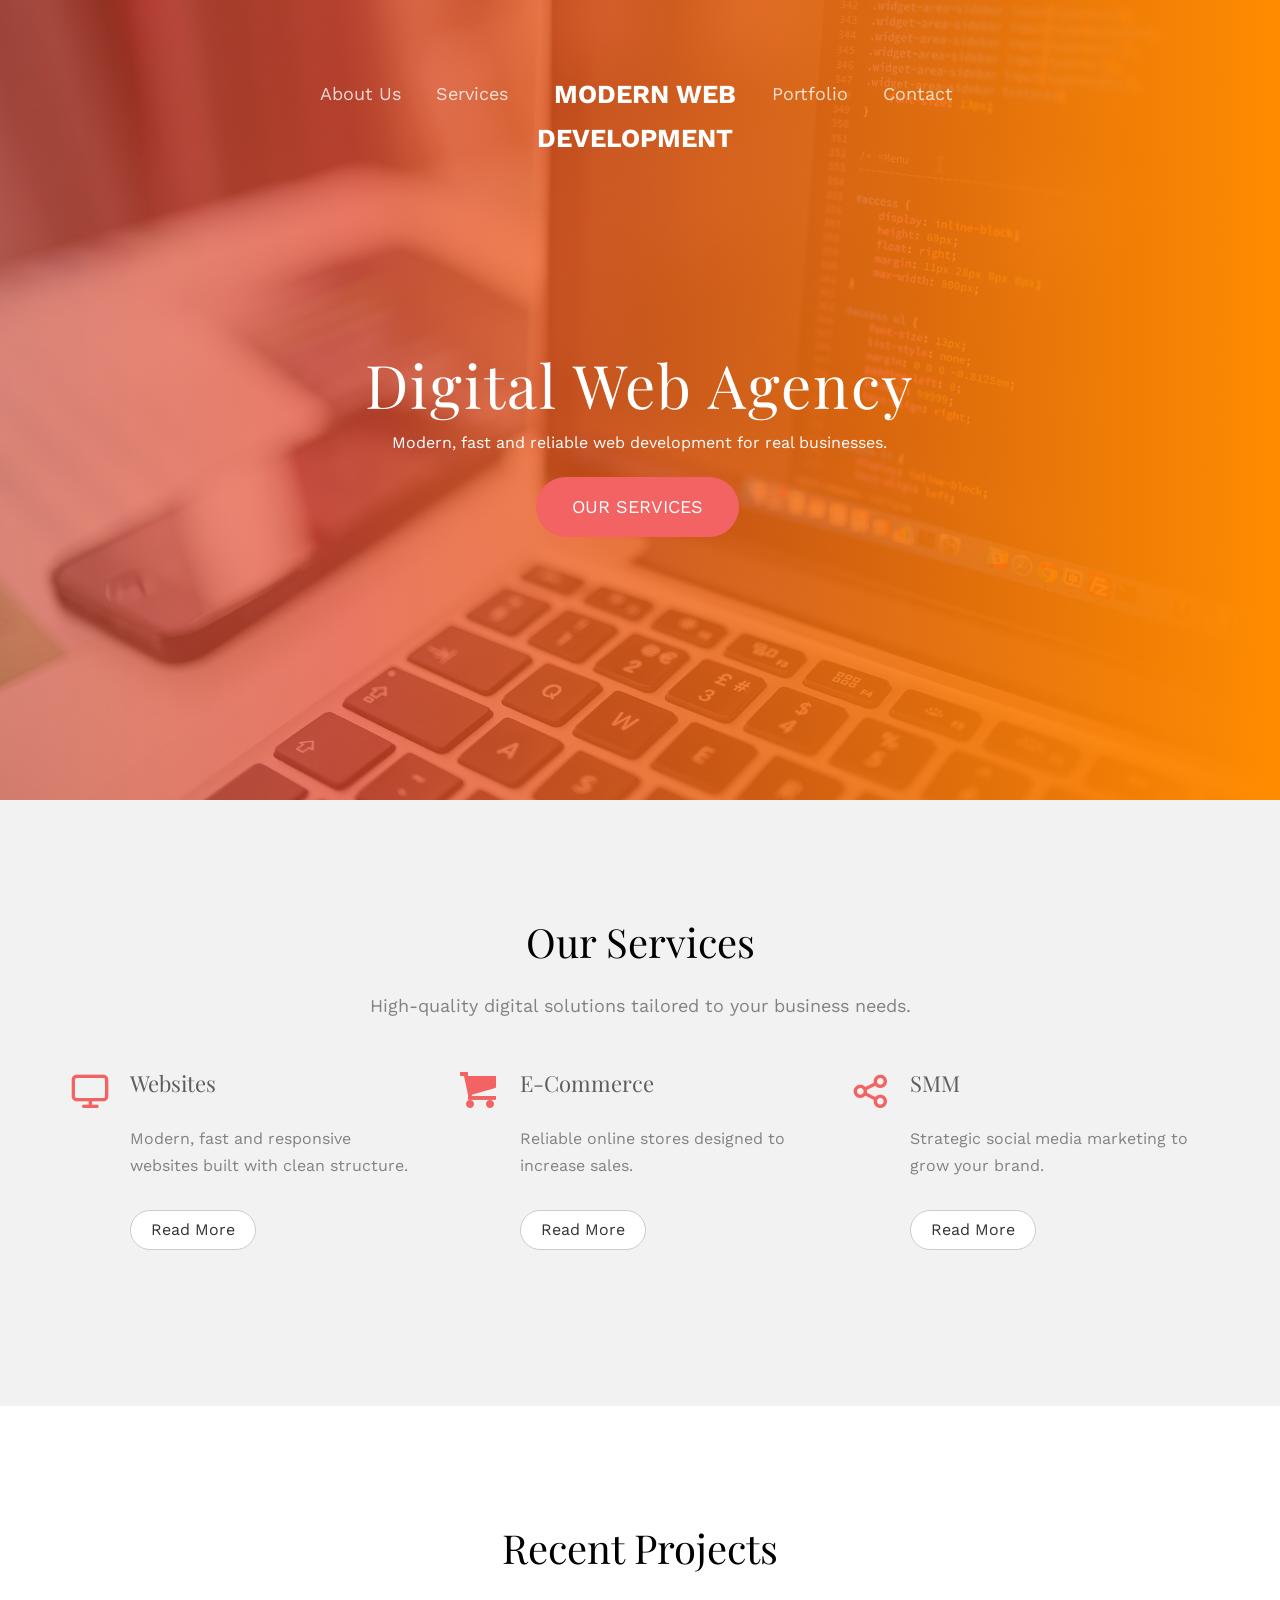
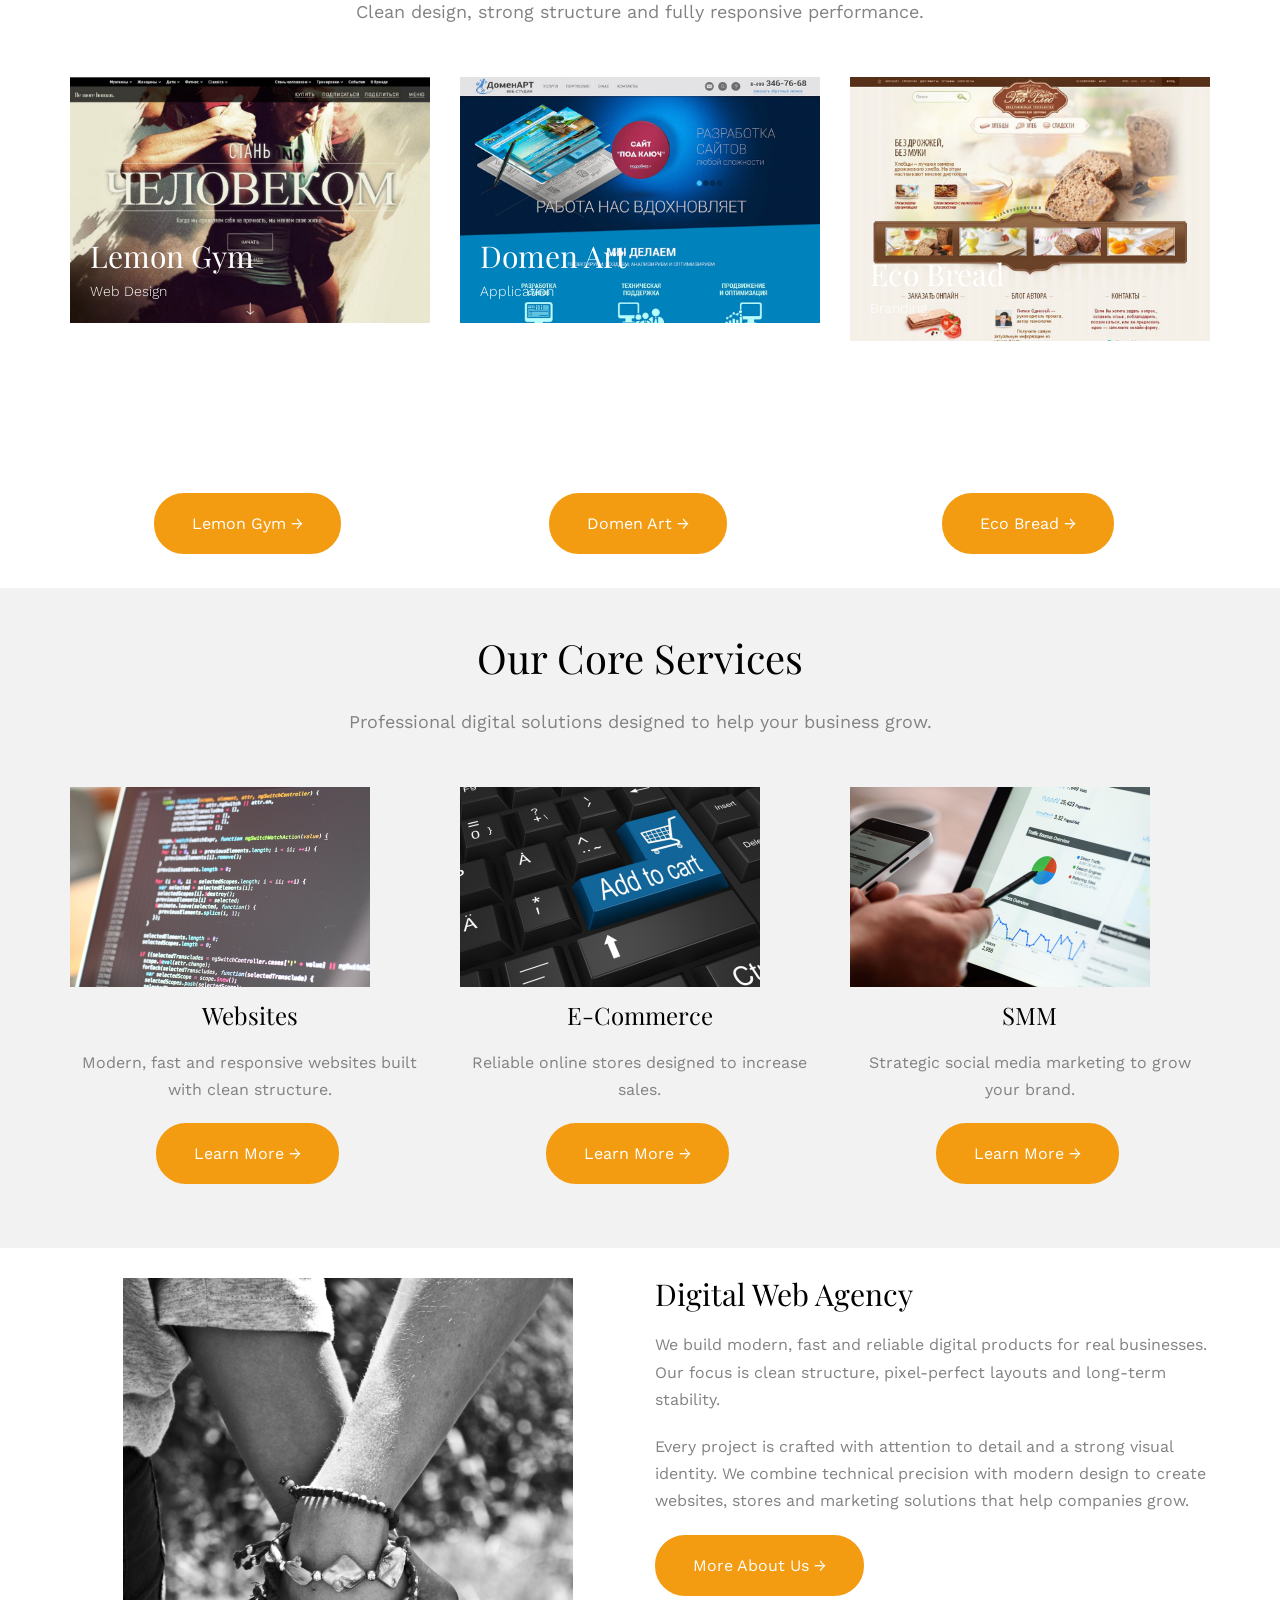
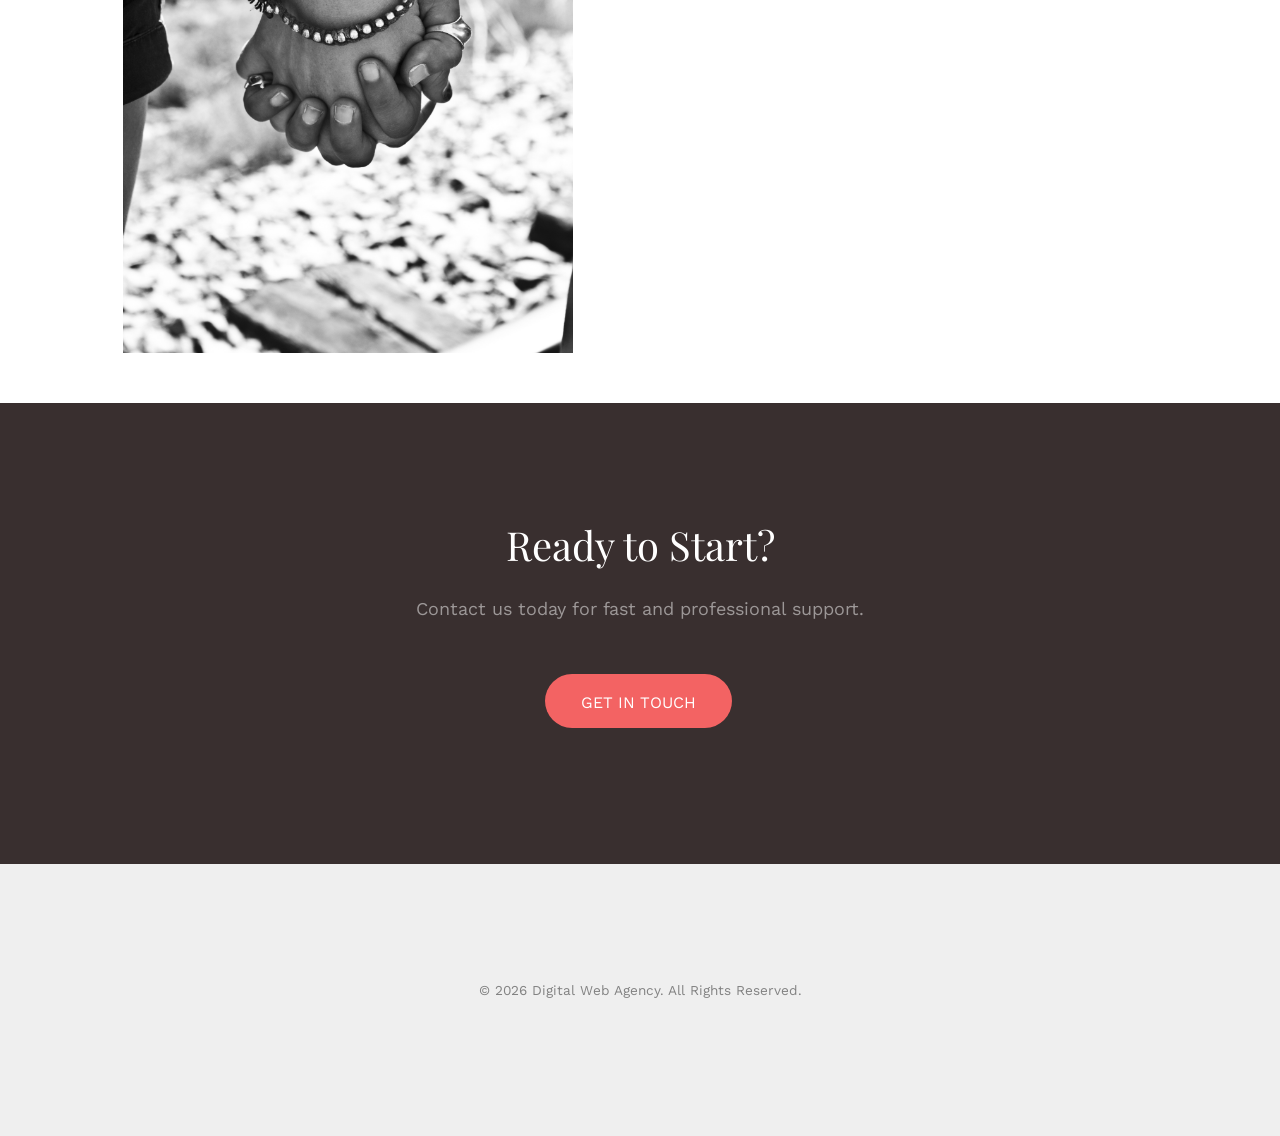
<file: orange/index.html>
<!DOCTYPE HTML>
<html>

<head>
	<meta charset="utf-8">
	<meta http-equiv="X-UA-Compatible" content="IE=edge">
	<title>Digital Web Agency – Custom Websites, Pixel‑Perfect Layouts & Effective Marketing</title>
	<meta name="viewport" content="width=device-width, initial-scale=1">

	<meta name="description"
		content="Digital Web Agency – Custom Websites, Pixel‑Perfect Layouts & Effective Marketing">
	<meta name="keywords"
		content="HTML & CSS Development, Responsive Web Design, Website Layout, Front‑End Services, Digital Promotion, SEO">

	<meta property="og:title"
		content="Digital Web Agency – Custom Websites, Pixel‑Perfect Layouts & Effective Marketing">
	<meta property="og:image" content="https://cdn.pixabay.com/photo/2015/09/05/20/02/coding-924920_1280.jpg">
	<meta property="og:site_name" content="Digital Web Agency">
	<meta property="og:description"
		content="Digital Web Agency – Custom Websites, Pixel‑Perfect Layouts & Effective Marketing">

	<meta name="twitter:title"
		content="Digital Web Agency – Custom Websites, Pixel‑Perfect Layouts & Effective Marketing">
	<meta name="twitter:image" content="https://cdn.pixabay.com/photo/2015/09/05/20/02/coding-924920_1280.jpg">
	<meta name="twitter:card" content="summary">

	<link href="https://fonts.googleapis.com/css?family=Work+Sans:400,300,600,400italic,700" rel="stylesheet">
	<link href="https://fonts.googleapis.com/css?family=Playfair+Display:400,700" rel="stylesheet">

	<link rel="stylesheet" href="css/icomoon.css">
	<link rel="stylesheet" href="css/bootstrap.css">
	<link rel="stylesheet" href="css/style.css">

	<script src="js/modernizr-2.6.2.min.js"></script>
</head>

<body>

	<div class="fh5co-loader"></div>

	<div id="page">

		<!-- Navigation Part -->
		<nav class="fh5co-nav" role="navigation">
			<div class="container">
				<div class="row">

					<div class="left-menu text-right menu-1">
						<ul>
							<li><a href="about-us.html">About Us</a></li>
							<li class="has-dropdown">
								<a href="services.html">Services</a>
								<ul class="dropdown">
									<li><a href="services-websites.html">Websites</a></li>
									<li><a href="services-ecommerce.html">E-Commerce</a></li>
									<li><a href="services-smm.html">SMM</a></li>
								</ul>
							</li>
						</ul>
					</div>

					<div class="logo text-center">
						<div id="fh5co-logo"><a href="index.html">Modern Web Development</a></div>
					</div>

					<div class="right-menu text-left menu-1">
						<ul>
							<li class="has-dropdown">
								<a href="portfolio.html">Portfolio</a>
								<ul class="dropdown">
									<li><a href="portfolio-lemon-gym.html">Lemon Gym</a></li>
									<li><a href="portfolio-domen-art.html">Domen Art</a></li>
									<li><a href="portfolio-eco-bread.html">Eco Bread</a></li>
								</ul>
							</li>
							<li><a href="contact.html">Contact</a></li>
						</ul>
					</div>

				</div>
			</div>
		</nav>

		<!-- Hero One -->
		<header id="fh5co-header" class="fh5co-cover" role="banner" style="background-image:url(images/banner.jpg);">
			<div class="overlay"></div>
			<div class="container">
				<div class="row">
					<div class="col-md-10 col-md-offset-1 text-center">
						<div class="display-t">
							<div class="display-tc">
								<h1>Digital Web Agency</h1>
								<p style="color:white;">Modern, fast and reliable web development for real businesses.
								</p>
								<p><a href="services.html" class="btn btn-primary btn-lg">Our Services</a></p>
							</div>
						</div>
					</div>
				</div>
			</div>
		</header>

		<!-- Services Preview -->
		<div id="fh5co-services" class="fh5co-bg-section">
			<div class="container">

				<div class="row">
					<div class="col-md-8 col-md-offset-2 text-center fh5co-heading">
						<h2>Our Services</h2>
						<p>High‑quality digital solutions tailored to your business needs.</p>
					</div>
				</div>

				<div class="row">

					<div class="col-md-4 col-sm-4">
						<div class="feature-center">
							<span class="icon"><i class="icon-monitor"></i></span>
							<h3>Websites</h3>
							<p>Modern, fast and responsive websites built with clean structure.</p>
							<p><a href="services-websites.html" class="btn btn-default">Read More</a></p>
						</div>
					</div>

					<div class="col-md-4 col-sm-4">
						<div class="feature-center">
							<span class="icon"><i class="icon-shopping-cart"></i></span>
							<h3>E-Commerce</h3>
							<p>Reliable online stores designed to increase sales.</p>
							<p><a href="services-ecommerce.html" class="btn btn-default">Read More</a></p>
						</div>
					</div>

					<div class="col-md-4 col-sm-4">
						<div class="feature-center">
							<span class="icon"><i class="icon-share"></i></span>
							<h3>SMM</h3>
							<p>Strategic social media marketing to grow your brand.</p>
							<p><a href="services-smm.html" class="btn btn-default">Read More</a></p>
						</div>
					</div>

				</div>

			</div>
		</div>

		<!-- Portfolio Preview -->
		<div id="fh5co-project">
			<div class="container">

				<div class="row">
					<div class="col-md-8 col-md-offset-2 text-center fh5co-heading">
						<h2>Recent Projects</h2>
						<p>Clean design, strong structure and fully responsive performance.</p>
					</div>
				</div>

				<div class="row">

					<div class="col-md-4 col-sm-6 fh5co-project">
						<a href="portfolio-lemon-gym.html">
							<img src="images/1.jpg" class="img-responsive">
							<h3>Lemon Gym</h3>
							<span>Web Design</span>
						</a>
					</div>

					<div class="col-md-4 col-sm-6 fh5co-project">
						<a href="portfolio-domen-art.html">
							<img src="images/2.jpg" class="img-responsive">
							<h3>Domen Art</h3>
							<span>Application</span>
						</a>
					</div>

					<div class="col-md-4 col-sm-6 fh5co-project">
						<a href="portfolio-eco-bread.html">
							<img src="images/3.jpg" class="img-responsive">
							<h3>Eco Bread</h3>
							<span>Branding</span>
						</a>
					</div>
				</div>
			</div>
		</div>

		<div class="container" style="margin-top:10px; margin-bottom:30px;">
			<div class="row text-center">

				<div class="col-md-4">
					<a href="portfolio-lemon-gym.html" class="btn btn-primary btn-lg"
						style="background-color:#f39c12; border-color:#f39c12;">
						Lemon Gym →
					</a>
				</div>

				<div class="col-md-4">
					<a href="portfolio-domen-art.html" class="btn btn-primary btn-lg"
						style="background-color:#f39c12; border-color:#f39c12;">
						Domen Art →
					</a>
				</div>

				<div class="col-md-4">
					<a href="portfolio-eco-bread.html" class="btn btn-primary btn-lg"
						style="background-color:#f39c12; border-color:#f39c12;">
						Eco Bread →
					</a>
				</div>

			</div>
		</div>

		<!-- ⭐ NEW SERVICES SECTION WITH IMAGES ⭐ -->
		<div id="fh5co-services" class="fh5co-bg-section" style="padding-top:40px; padding-bottom:40px;">
			<div class="container">

				<div class="row">
					<div class="col-md-8 col-md-offset-2 text-center fh5co-heading">
						<h2>Our Core Services</h2>
						<p>Professional digital solutions designed to help your business grow.</p>
					</div>
				</div>

				<div class="row">

					<!-- Websites -->
					<div class="col-md-4 col-sm-4 text-center">
						<img src="images/webdesign.png" class="img-responsive" alt="Websites"
							style="margin-bottom:15px;">
						<h3>Websites</h3>
						<p>Modern, fast and responsive websites built with clean structure.</p>
						<p>
							<a href="services-websites.html" class="btn btn-primary btn-lg"
								style="background-color:#f39c12; border-color:#f39c12;">
								Learn More →
							</a>
						</p>
					</div>

					<!-- E-Commerce -->
					<div class="col-md-4 col-sm-4 text-center">
						<img src="images/ecommerce.png" class="img-responsive" alt="E-Commerce"
							style="margin-bottom:15px;">
						<h3>E‑Commerce</h3>
						<p>Reliable online stores designed to increase sales.</p>
						<p>
							<a href="services-ecommerce.html" class="btn btn-primary btn-lg"
								style="background-color:#f39c12; border-color:#f39c12;">
								Learn More →
							</a>
						</p>
					</div>

					<!-- SMM -->
					<div class="col-md-4 col-sm-4 text-center">
						<img src="images/smm.png" class="img-responsive" alt="SMM" style="margin-bottom:15px;">
						<h3>SMM</h3>
						<p>Strategic social media marketing to grow your brand.</p>
						<p>
							<a href="services-smm.html" class="btn btn-primary btn-lg"
								style="background-color:#f39c12; border-color:#f39c12;">
								Learn More →
							</a>
						</p>
					</div>

				</div>

			</div>
		</div>

		<div class="container" style="padding-top:30px; padding-bottom:30px;">
			<div class="row">
				<!-- Image Left -->
				<div class="col-md-6 col-sm-6">
					<img src="images/company-info.jpg" class="img-responsive" alt="Company Info"
						style="width:450px; margin:0 auto 20px auto; display:block; filter:grayscale(100%); box-shadow:none;">
				</div>
				<!-- Text Right -->
				<div class="col-md-6 col-sm-6">
					<h2>Digital Web Agency</h2>
					<p>We build modern, fast and reliable digital products for real businesses.
						Our focus is clean structure, pixel‑perfect layouts and long‑term stability.</p>

					<p>Every project is crafted with attention to detail and a strong visual identity.
						We combine technical precision with modern design to create websites, stores and marketing
						solutions
						that help companies grow.</p>
					<p>
						<a href="about-us.html" class="btn btn-primary btn-lg"
							style="background-color:#f39c12; border-color:#f39c12;">
							More About Us →
						</a>
					</p>
				</div>

			</div>
		</div>

		<!-- Contact Form-->
		<div id="fh5co-started">
			<div class="container">

				<div class="row">
					<div class="col-md-8 col-md-offset-2 text-center fh5co-heading">
						<h2>Ready to Start?</h2>
						<p>Contact us today for fast and professional support.</p>
					</div>
				</div>
				<div class="row">
					<div class="col-md-6 col-md-offset-3 text-center">
						<p><a href="contact.html" class="btn btn-primary btn-lg">Get In Touch</a></p>
					</div>
				</div>
			</div>
		</div>
		<!-- Footer -->
		<footer id="fh5co-footer" role="contentinfo">
			<div class="row copyright">
				<div class="col-md-12 text-center">
					<p><small>&copy; 2026 Digital Web Agency. All Rights Reserved.</small></p>
				</div>
			</div>
		</footer>
	</div>
	<script src="js/jquery.min.js"></script>
	<script src="js/bootstrap.min.js"></script>
	<script src="js/jquery.waypoints.min.js"></script>
	<script src="js/main.js"></script>
</body>

</html>
</file>
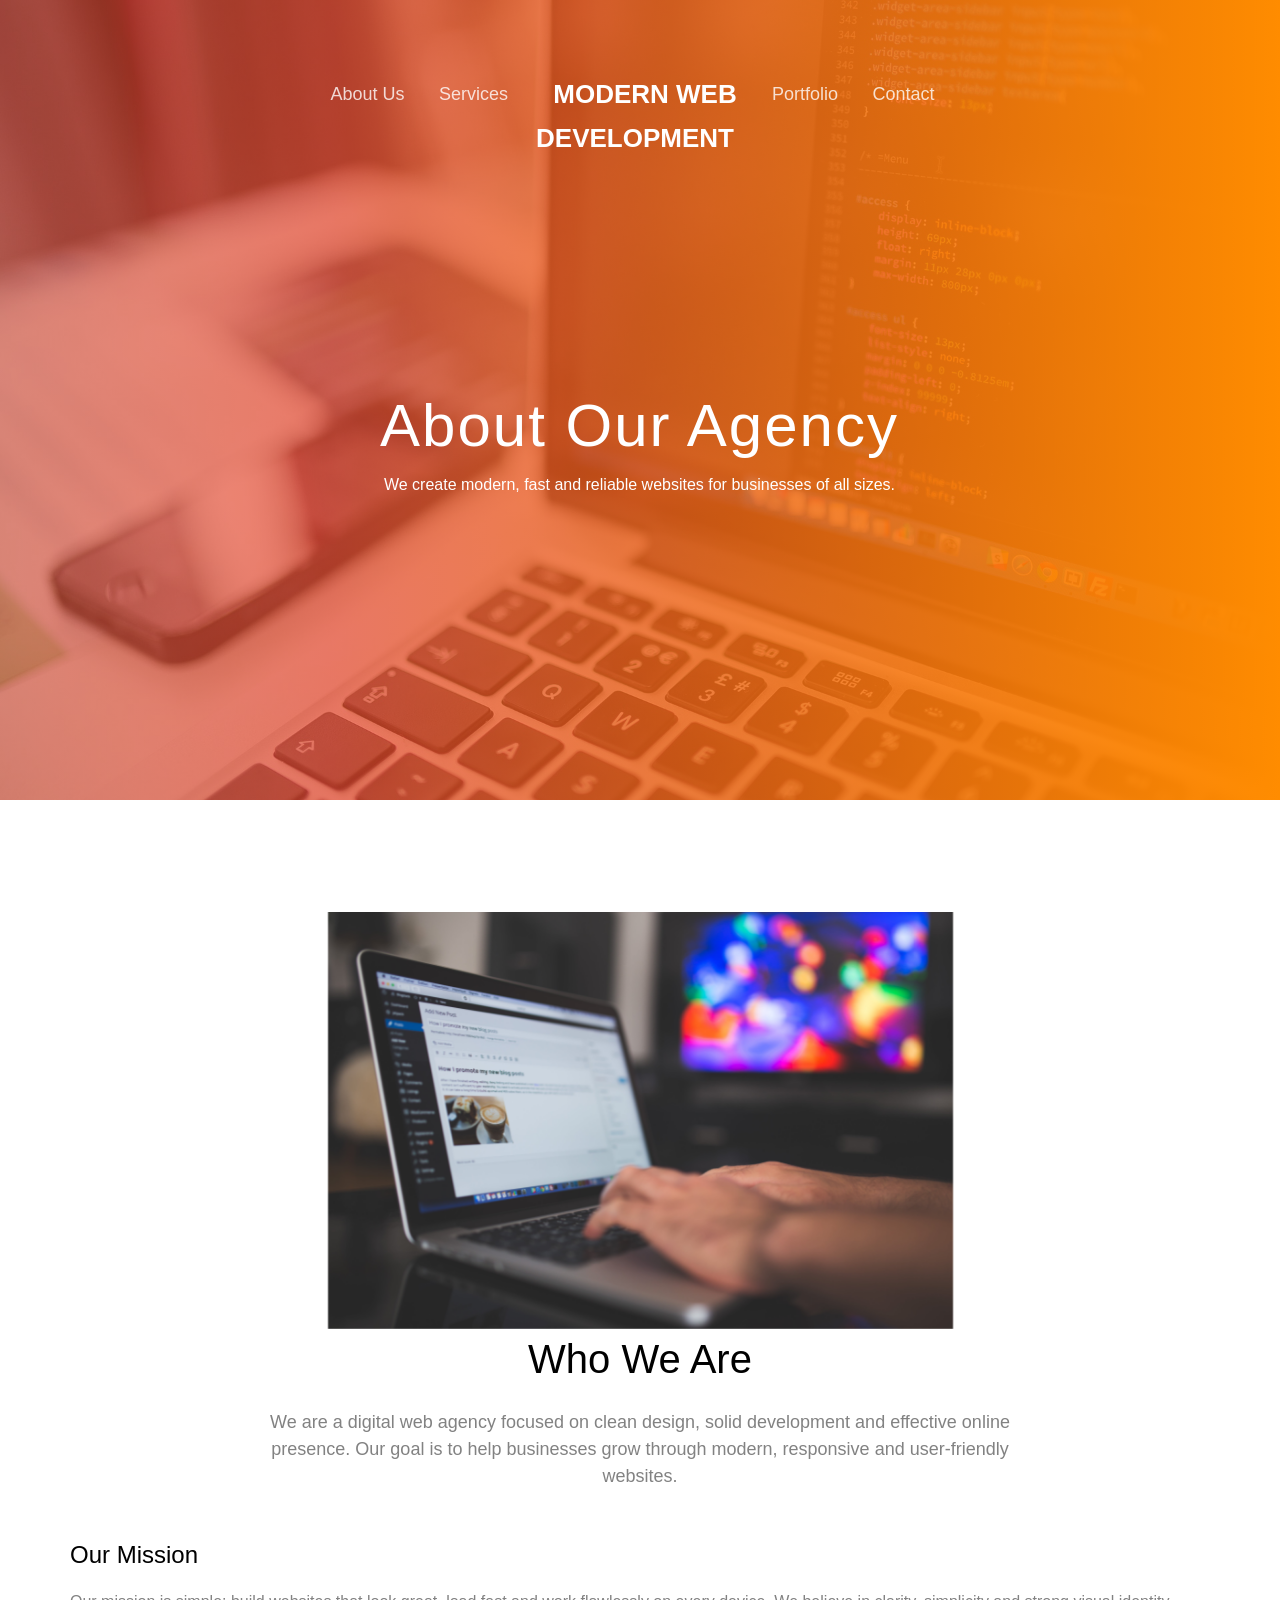
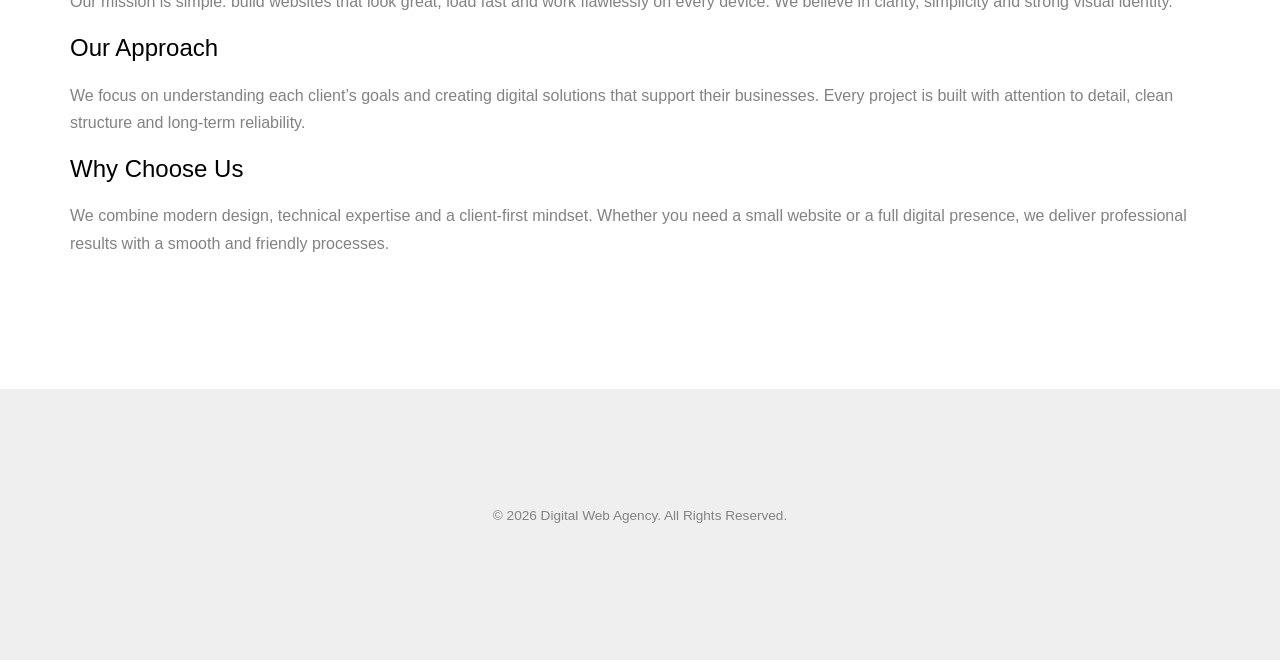
<file: orange/about-us.html>
<!DOCTYPE HTML>
<html>

<head>
    <meta charset="utf-8">
    <title>About Us — Digital Web Agency</title>
    <meta name="viewport" content="width=device-width, initial-scale=1">

    <link rel="stylesheet" href="css/animate.css">
    <link rel="stylesheet" href="css/icomoon.css">
    <link rel="stylesheet" href="css/bootstrap.css">
    <link rel="stylesheet" href="css/style.css">

    <script src="js/modernizr-2.6.2.min.js"></script>
</head>

<body>

    <div class="fh5co-loader"></div>

    <div id="page">

        <nav class="fh5co-nav" role="navigation">
            <div class="container">
                <div class="row">

                    <!-- Left Menu -->
                    <div class="left-menu text-right menu-1">
                        <ul>
                            <li><a href="about-us.html">About Us</a></li>

                            <li class="has-dropdown">
                                <a href="services.html">Services</a>
                                <ul class="dropdown">
                                    <li><a href="services-websites.html">Websites</a></li>
                                    <li><a href="services-ecommerce.html">E-Commerce</a></li>
                                    <li><a href="services-smm.html">SMM</a></li>
                                </ul>
                            </li>
                        </ul>
                    </div>

                    <!-- Logo -->
                    <div class="logo text-center">
                        <div id="fh5co-logo"><a href="index.html">Modern Web Development</a></div>
                    </div>

                    <!-- Right Menu -->
                    <div class="right-menu text-left menu-1">
                        <ul>
                            <li class="has-dropdown">
                                <a href="portfolio.html">Portfolio</a>
                                <ul class="dropdown">
                                    <li><a href="portfolio-lemon-gym.html">Lemon Gym</a></li>
                                    <li><a href="portfolio-domen-art.html">Domen Art</a></li>
                                    <li><a href="portfolio-eco-bread.html">Eco Bread</a></li>
                                </ul>
                            </li>

                            <li><a href="contact.html">Contact</a></li>
                        </ul>
                    </div>

                </div>
            </div>
        </nav>
        <!-- Header -->
        <header id="fh5co-header" class="fh5co-cover" role="banner" style="background-image:url(images/banner.jpg);">
            <div class="overlay"></div>
            <div class="container">
                <div class="row">
                    <div class="col-md-10 col-md-offset-1 text-center">
                        <div class="display-t">
                            <div class="display-tc animate-box" data-animate-effect="fadeIn">
                                <h1>About Our Agency</h1>
                                <p style="color: white">We create modern, fast and reliable websites for businesses of
                                    all sizes.</p>
                            </div>
                        </div>
                    </div>
                </div>
            </div>
        </header>
        <!-- About Section -->
        <div id="fh5co-about">
            <div class="row animate-box">
                <div class="col-md-6 col-md-offset-3 text-center">
                    <img src="images/about-photo.jpg" alt="About Us" class="img-responsive">
                </div>
            </div>
            <div class="container">

                <div class="row animate-box">
                    <div class="col-md-8 col-md-offset-2 text-center fh5co-heading">
                        <h2>Who We Are</h2>
                        <p>We are a digital web agency focused on clean design, solid development and effective online
                            presence. Our goal is to help businesses grow through modern, responsive and user‑friendly
                            websites.</p>
                    </div>
                </div>
                <div class="row animate-box">
                    <div class="col-md-12">
                        <h3>Our Mission</h3>
                        <p>Our mission is simple: build websites that look great, load fast and work flawlessly on every
                            device. We believe in clarity, simplicity and strong visual identity.</p>

                        <h3>Our Approach</h3>
                        <p>We focus on understanding each client’s goals and creating digital solutions that support
                            their businesses. Every project is built with attention to detail, clean structure and
                            long‑term reliability.</p>

                        <h3>Why Choose Us</h3>
                        <p>We combine modern design, technical expertise and a client‑first mindset. Whether you need a
                            small website or a full digital presence, we deliver professional results with a smooth and
                            friendly processes.</p>
                    </div>
                </div>

            </div>
        </div>
        <!-- Footer -->
        <footer id="fh5co-footer" role="contentinfo">
            <div class="row copyright">
                <div class="col-md-12 text-center">
                    <p><small>&copy; 2026 Digital Web Agency. All Rights Reserved.</small></p>
                </div>
            </div>
        </footer>

    </div>
    <!-- Scripts -->
    <script src="js/jquery.min.js"></script>
    <script src="js/jquery.easing.1.3.js"></script>
    <script src="js/bootstrap.min.js"></script>
    <script src="js/jquery.waypoints.min.js"></script>
    <script src="js/main.js"></script>

</body>

</html>
</file>
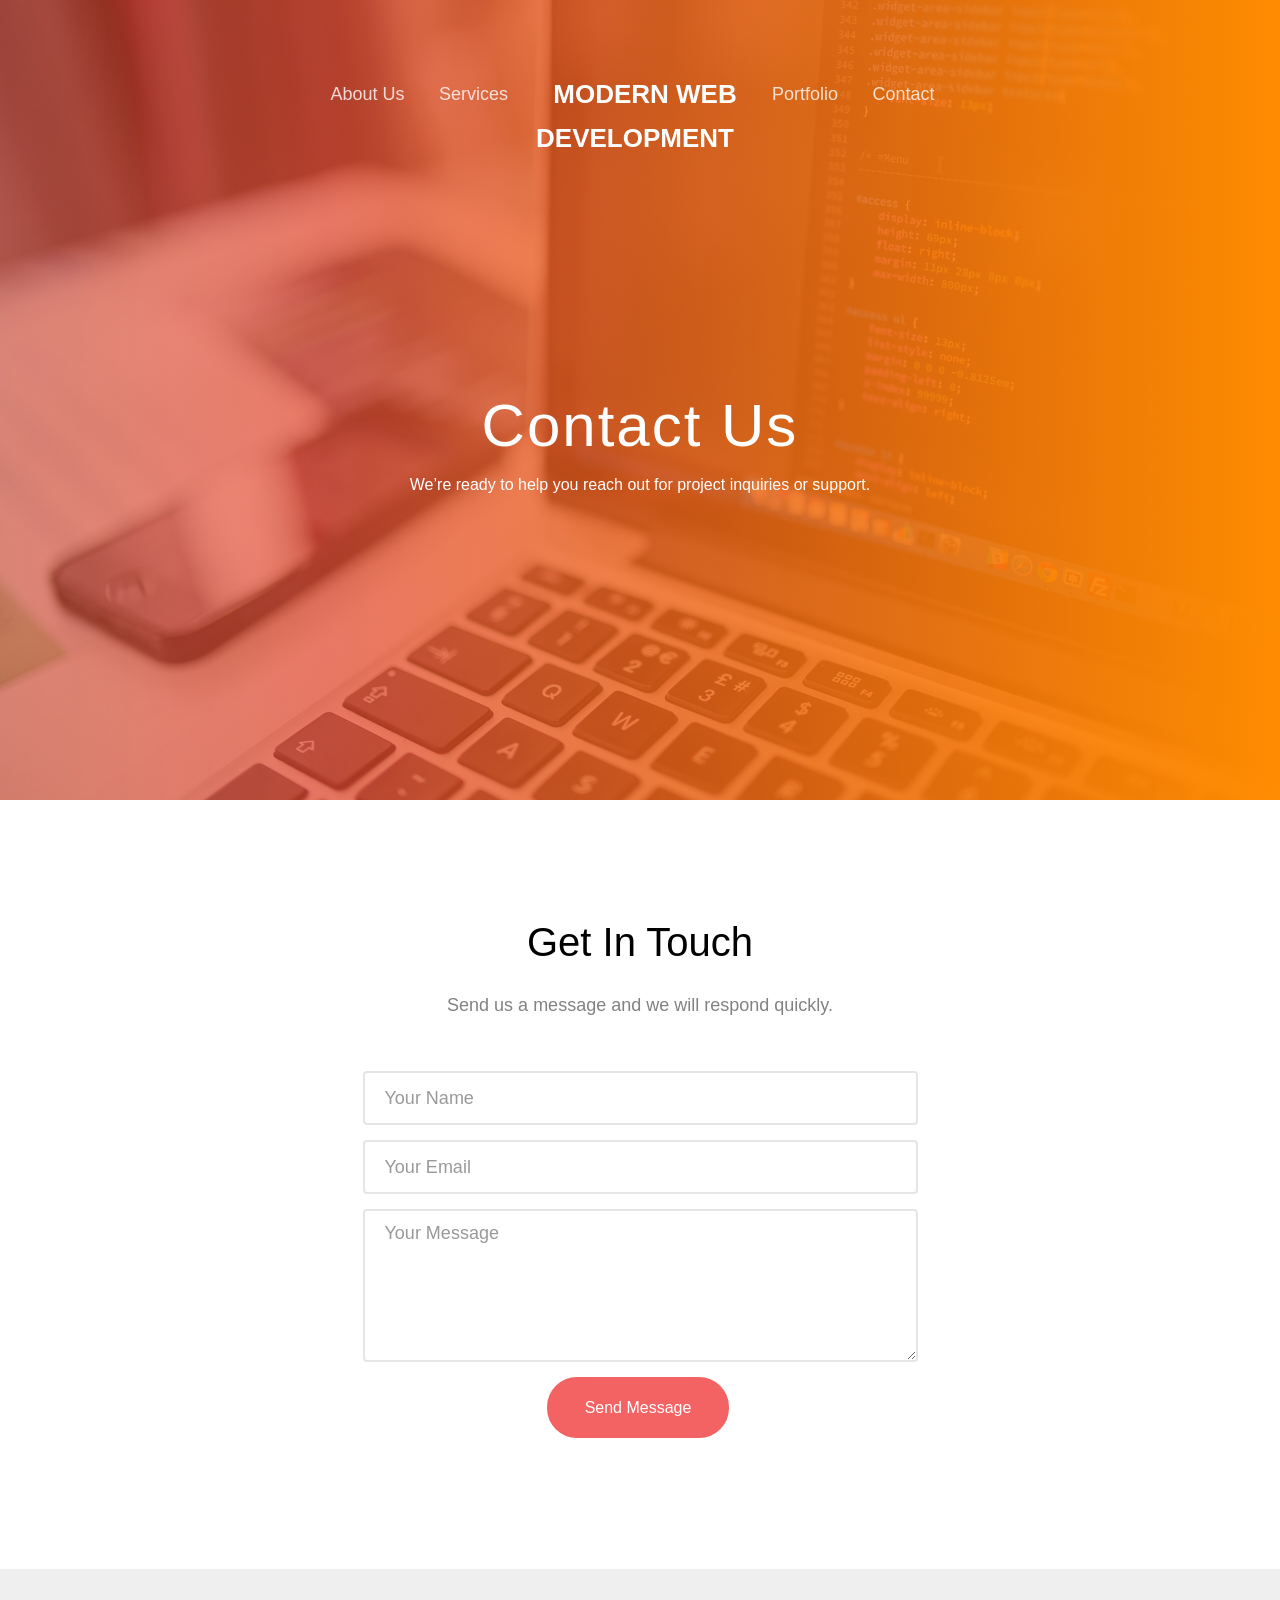
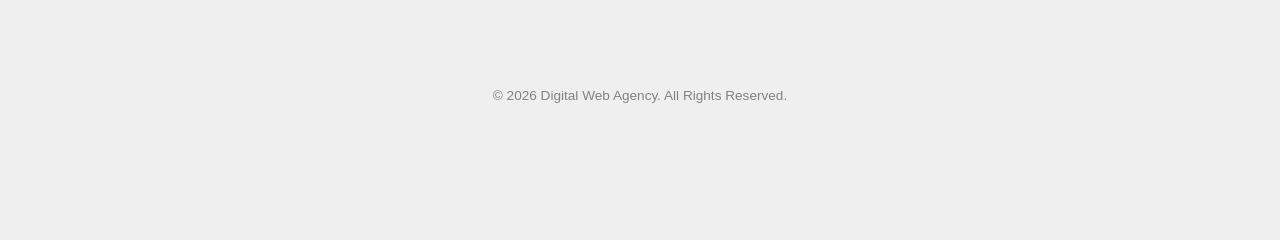
<file: orange/contact.html>
<!DOCTYPE HTML>
<html>

<head>
    <meta charset="utf-8">
    <title>Contact Us — Digital Web Agency</title>
    <meta name="viewport" content="width=device-width, initial-scale=1">

    <link rel="stylesheet" href="css/animate.css">
    <link rel="stylesheet" href="css/icomoon.css">
    <link rel="stylesheet" href="css/bootstrap.css">
    <link rel="stylesheet" href="css/style.css">

    <script src="js/modernizr-2.6.2.min.js"></script>
</head>

<body>

    <div class="fh5co-loader"></div>

    <div id="page">

        <nav class="fh5co-nav" role="navigation">
            <div class="container">
                <div class="row">
                    <!-- Left Menu -->
                    <div class="left-menu text-right menu-1">
                        <ul>
                            <li><a href="about-us.html">About Us</a></li>

                            <li class="has-dropdown">
                                <a href="services.html">Services</a>
                                <ul class="dropdown">
                                    <li><a href="services-websites.html">Websites</a></li>
                                    <li><a href="services-ecommerce.html">E-Commerce</a></li>
                                    <li><a href="services-smm.html">SMM</a></li>
                                </ul>
                            </li>
                        </ul>
                    </div>

                    <!-- Logo -->
                    <div class="logo text-center">
                        <div id="fh5co-logo"><a href="index.html">Modern Web Development</a></div>
                    </div>
                    <!-- Right Menu -->
                    <div class="right-menu text-left menu-1">
                        <ul>
                            <li class="has-dropdown">
                                <a href="portfolio.html">Portfolio</a>
                                <ul class="dropdown">
                                    <li><a href="portfolio-lemon-gym.html">Lemon Gym</a></li>
                                    <li><a href="portfolio-domen-art.html">Domen Art</a></li>
                                    <li><a href="portfolio-eco-bread.html">Eco Bread</a></li>
                                </ul>
                            </li>

                            <li><a href="contact.html">Contact</a></li>
                        </ul>
                    </div>

                </div>
            </div>
        </nav>
        <!-- Header -->
        <header id="fh5co-header" class="fh5co-cover" role="banner" style="background-image:url(images/banner.jpg);">
            <div class="overlay"></div>
            <div class="container">
                <div class="row">
                    <div class="col-md-10 col-md-offset-1 text-center">
                        <div class="display-t">
                            <div class="display-tc">
                                <h1>Contact Us</h1>
                                <p style="color:white;">We’re ready to help you reach out for project inquiries or
                                    support.</p>
                            </div>
                        </div>
                    </div>
                </div>
            </div>
        </header>
        <!-- Contact Section Part -->
        <div id="fh5co-contact">
            <div class="container">

                <div class="row">
                    <div class="col-md-8 col-md-offset-2 text-center fh5co-heading">
                        <h2>Get In Touch</h2>
                        <p>Send us a message and we will respond quickly.</p>
                    </div>
                </div>

                <div class="row">

                    <div class="col-md-6 col-md-offset-3">
                        <form action="#" method="post">

                            <div class="form-group">
                                <input type="text" class="form-control" placeholder="Your Name">
                            </div>

                            <div class="form-group">
                                <input type="email" class="form-control" placeholder="Your Email">
                            </div>

                            <div class="form-group">
                                <textarea class="form-control" placeholder="Your Message" rows="5"></textarea>
                            </div>

                            <div class="form-group text-center">
                                <button type="submit" class="btn btn-primary btn-lg">Send Message</button>
                            </div>

                        </form>
                    </div>

                </div>

            </div>
        </div>

        <!-- Footer Part -->
        <footer id="fh5co-footer" role="contentinfo">
            <div class="row copyright">
                <div class="col-md-12 text-center">
                    <p><small>&copy; 2026 Digital Web Agency. All Rights Reserved.</small></p>
                </div>
            </div>
        </footer>

    </div>
    <script src="js/jquery.min.js"></script>
    <script src="js/bootstrap.min.js"></script>
    <script src="js/jquery.waypoints.min.js"></script>
    <script src="js/main.js"></script>

</body>

</html>
</file>
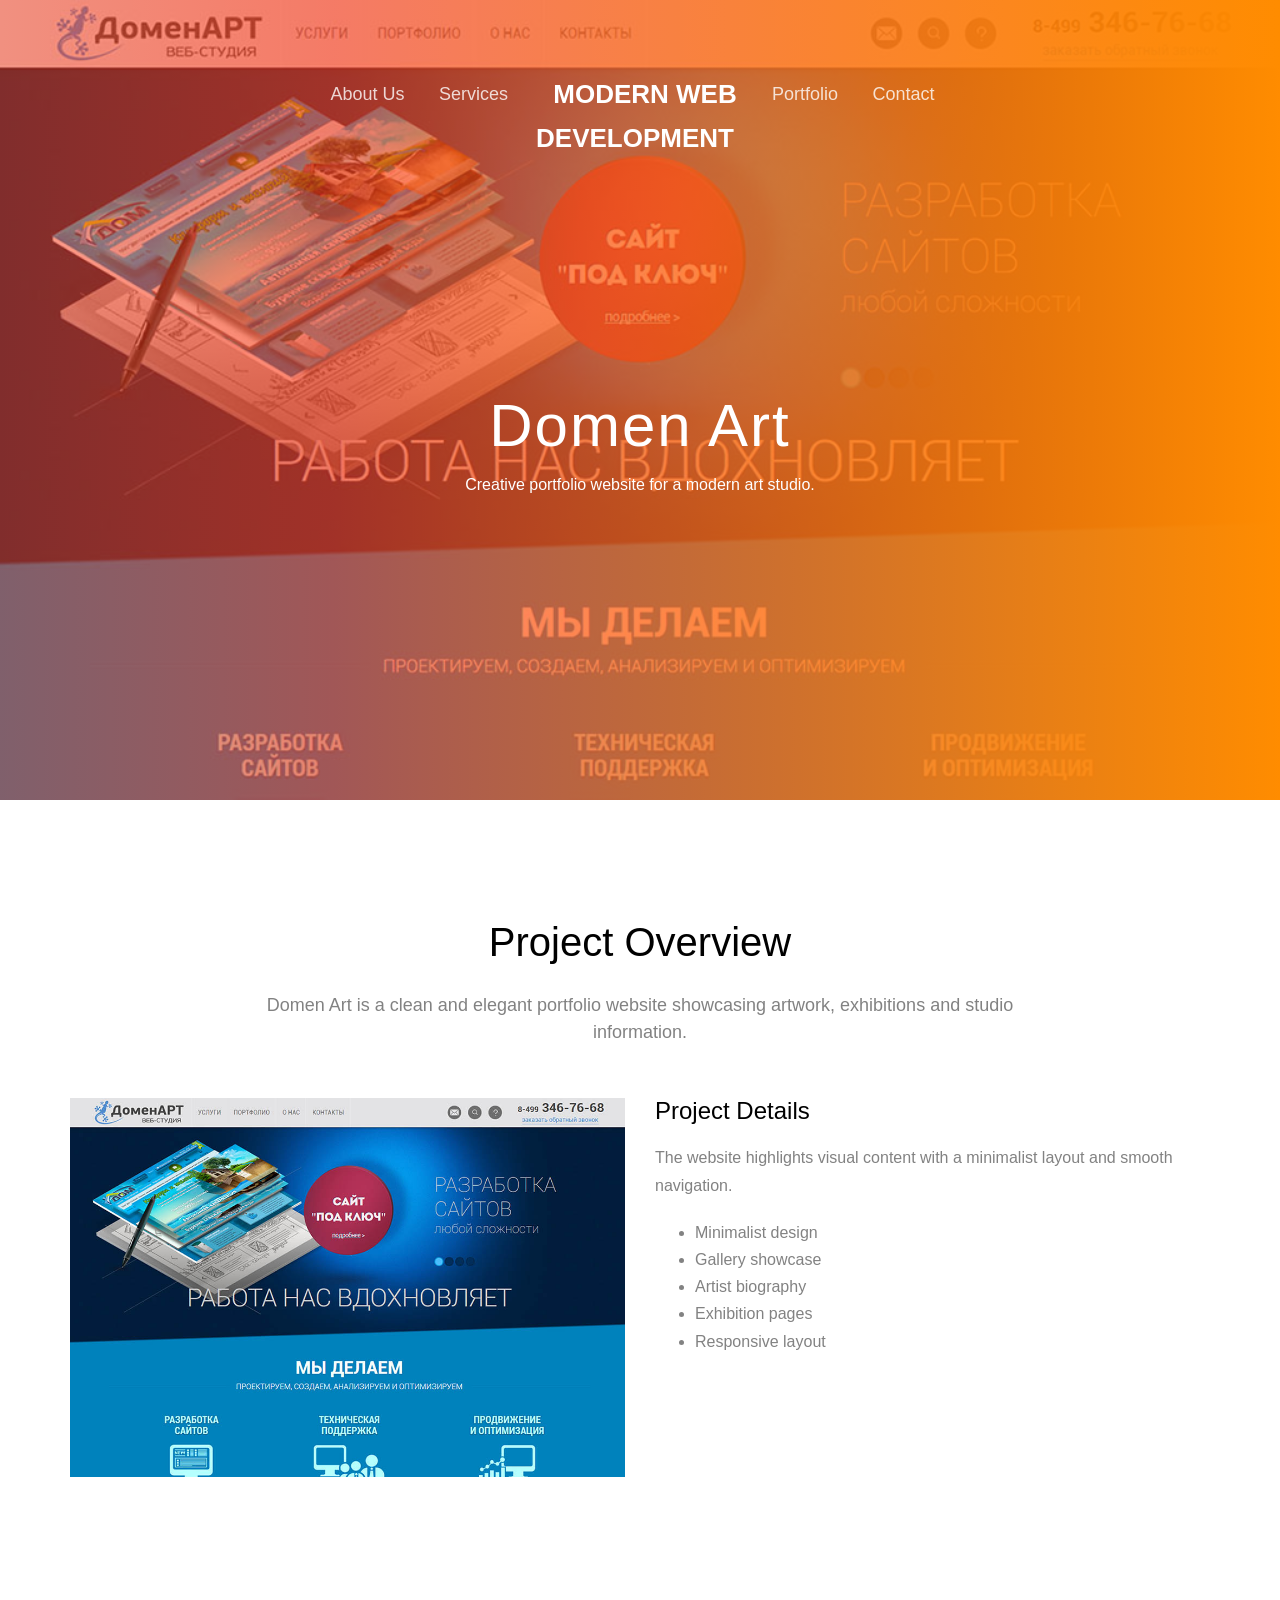
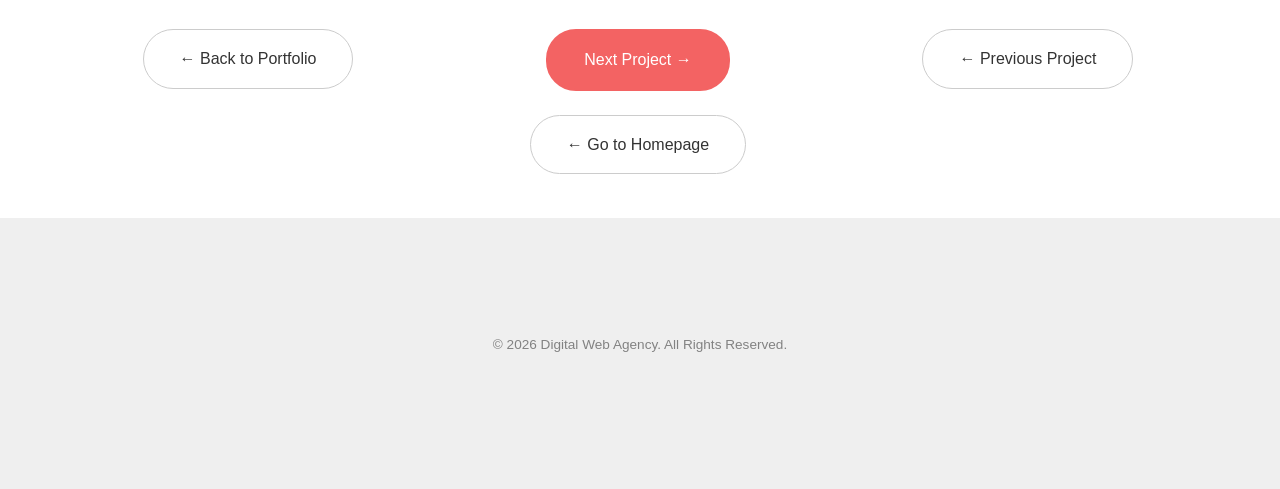
<file: orange/portfolio-domen-art.html>
<!DOCTYPE HTML>
<html>

<head>
    <meta charset="utf-8">
    <title>Domen Art — Portfolio Project</title>
    <meta name="viewport" content="width=device-width, initial-scale=1">

    <link rel="stylesheet" href="css/animate.css">
    <link rel="stylesheet" href="css/icomoon.css">
    <link rel="stylesheet" href="css/bootstrap.css">
    <link rel="stylesheet" href="css/style.css">

    <script src="js/modernizr-2.6.2.min.js"></script>
</head>

<body>

    <div class="fh5co-loader"></div>

    <div id="page">

        <nav class="fh5co-nav" role="navigation">
            <div class="container">
                <div class="row">

                    <!-- Left Menu -->
                    <div class="left-menu text-right menu-1">
                        <ul>
                            <li><a href="about-us.html">About Us</a></li>

                            <li class="has-dropdown">
                                <a href="services.html">Services</a>
                                <ul class="dropdown">
                                    <li><a href="services-websites.html">Websites</a></li>
                                    <li><a href="services-ecommerce.html">E-Commerce</a></li>
                                    <li><a href="services-smm.html">SMM</a></li>
                                </ul>
                            </li>
                        </ul>
                    </div>

                    <!-- Logo Brandt-->
                    <div class="logo text-center">
                        <div id="fh5co-logo"><a href="index.html">Modern Web Development</a></div>
                    </div>

                    <!-- Right Menu to the right side -->
                    <div class="right-menu text-left menu-1">
                        <ul>
                            <li class="has-dropdown">
                                <a href="portfolio.html">Portfolio</a>
                                <ul class="dropdown">
                                    <li><a href="portfolio-lemon-gym.html">Lemon Gym</a></li>
                                    <li><a href="portfolio-domen-art.html">Domen Art</a></li>
                                    <li><a href="portfolio-eco-bread.html">Eco Bread</a></li>
                                </ul>
                            </li>

                            <li><a href="contact.html">Contact</a></li>
                        </ul>
                    </div>

                </div>
            </div>
        </nav>

        <!-- Header -->
        <header id="fh5co-header" class="fh5co-cover" role="banner" style="background-image:url(images/2.jpg);">
            <div class="overlay"></div>
            <div class="container">
                <div class="row">
                    <div class="col-md-10 col-md-offset-1 text-center">
                        <div class="display-t">
                            <div class="display-tc">
                                <h1>Domen Art</h1>
                                <p style="color:white;">Creative portfolio website for a modern art studio.</p>
                            </div>
                        </div>
                    </div>
                </div>
            </div>
        </header>

        <!-- Project Content -->
        <div id="fh5co-about">
            <div class="container">

                <div class="row">
                    <div class="col-md-8 col-md-offset-2 text-center fh5co-heading">
                        <h2>Project Overview</h2>
                        <p>Domen Art is a clean and elegant portfolio website showcasing artwork, exhibitions and studio
                            information.</p>
                    </div>
                </div>

                <div class="row">

                    <div class="col-md-6">
                        <img src="images/2.jpg" class="img-responsive" alt="Domen Art Project">
                    </div>

                    <div class="col-md-6">
                        <h3>Project Details</h3>
                        <p>The website highlights visual content with a minimalist layout and smooth navigation.</p>

                        <ul class="fh5co-footer-links">
                            <li>Minimalist design</li>
                            <li>Gallery showcase</li>
                            <li>Artist biography</li>
                            <li>Exhibition pages</li>
                            <li>Responsive layout</li>
                        </ul>
                    </div>

                </div>

            </div>
        </div>


        <div class="container" style="margin-top:40px; margin-bottom:20px;">
            <div class="row text-center">

                <div class="col-md-4">
                    <a href="portfolio.html" class="btn btn-default btn-lg">← Back to Portfolio</a>
                </div>

                <div class="col-md-4">
                    <a href="portfolio-eco-bread.html" class="btn btn-primary btn-lg">Next Project →</a>
                </div>

                <div class="col-md-4">
                    <a href="portfolio-lemon-gym.html" class="btn btn-default btn-lg">← Previous Project</a>
                </div>

            </div>
        </div>


        <div class="col-md-12 text-center" style="margin-bottom:40px;">
            <a href="index.html" class="btn btn-default btn-lg">← Go to Homepage</a>
        </div>

        <!-- Footer of -->
        <footer id="fh5co-footer" role="contentinfo">
            <div class="row copyright">
                <div class="col-md-12 text-center">
                    <p><small>&copy; 2026 Digital Web Agency. All Rights Reserved.</small></p>
                </div>
            </div>
        </footer>

    </div>

    <script src="js/jquery.min.js"></script>
    <script src="js/bootstrap.min.js"></script>
    <script src="js/jquery.waypoints.min.js"></script>
    <script src="js/main.js"></script>

</body>

</html>
</file>
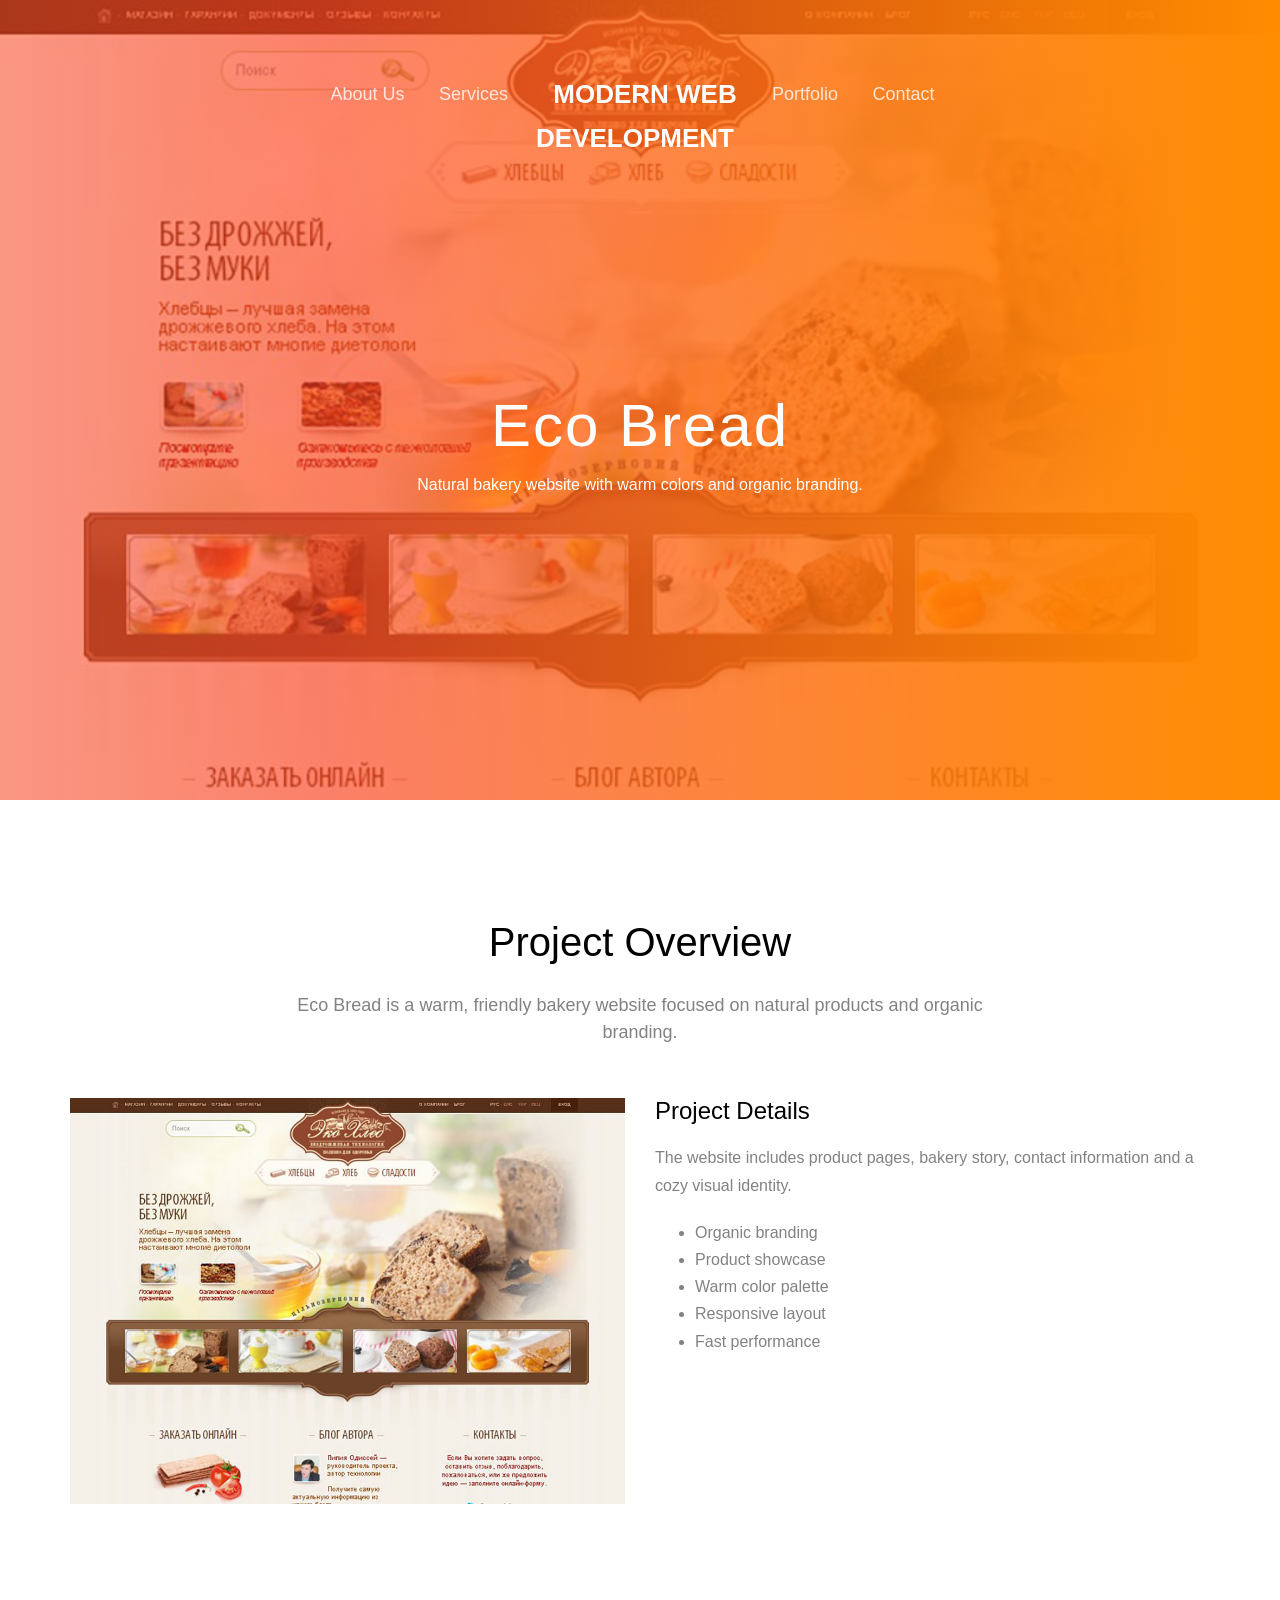
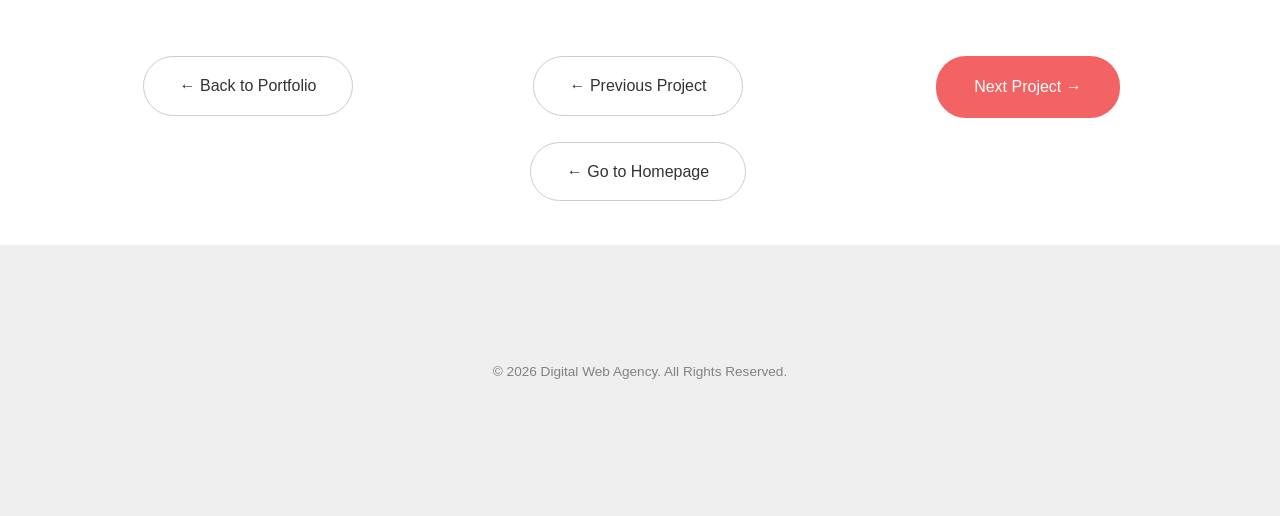
<file: orange/portfolio-eco-bread.html>
<!DOCTYPE HTML>
<html>

<head>
    <meta charset="utf-8">
    <title>Eco Bread — Portfolio Project</title>
    <meta name="viewport" content="width=device-width, initial-scale=1">

    <link rel="stylesheet" href="css/animate.css">
    <link rel="stylesheet" href="css/icomoon.css">
    <link rel="stylesheet" href="css/bootstrap.css">
    <link rel="stylesheet" href="css/style.css">

    <script src="js/modernizr-2.6.2.min.js"></script>
</head>

<body>

    <div class="fh5co-loader"></div>

    <div id="page">

        <nav class="fh5co-nav" role="navigation">
            <div class="container">
                <div class="row">

                    <!-- Left Menu -->
                    <div class="left-menu text-right menu-1">
                        <ul>
                            <li><a href="about-us.html">About Us</a></li>

                            <li class="has-dropdown">
                                <a href="services.html">Services</a>
                                <ul class="dropdown">
                                    <li><a href="services-websites.html">Websites</a></li>
                                    <li><a href="services-ecommerce.html">E-Commerce</a></li>
                                    <li><a href="services-smm.html">SMM</a></li>
                                </ul>
                            </li>
                        </ul>
                    </div>

                    <!-- Logo Brand-->
                    <div class="logo text-center">
                        <div id="fh5co-logo"><a href="index.html">Modern Web Development</a></div>
                    </div>

                    <!-- Right Menu to the right side-->
                    <div class="right-menu text-left menu-1">
                        <ul>
                            <li class="has-dropdown">
                                <a href="portfolio.html">Portfolio</a>
                                <ul class="dropdown">
                                    <li><a href="portfolio-lemon-gym.html">Lemon Gym</a></li>
                                    <li><a href="portfolio-domen-art.html">Domen Art</a></li>
                                    <li><a href="portfolio-eco-bread.html">Eco Bread</a></li>
                                </ul>
                            </li>

                            <li><a href="contact.html">Contact</a></li>
                        </ul>
                    </div>

                </div>
            </div>
        </nav>

        <!-- Header -->
        <header id="fh5co-header" class="fh5co-cover" role="banner" style="background-image:url(images/3.jpg);">
            <div class="overlay"></div>
            <div class="container">
                <div class="row">
                    <div class="col-md-10 col-md-offset-1 text-center">
                        <div class="display-t">
                            <div class="display-tc">
                                <h1>Eco Bread</h1>
                                <p style="color:white;">Natural bakery website with warm colors and organic branding.
                                </p>
                            </div>
                        </div>
                    </div>
                </div>
            </div>
        </header>

        <!-- Project Content -->
        <div id="fh5co-about">
            <div class="container">

                <div class="row">
                    <div class="col-md-8 col-md-offset-2 text-center fh5co-heading">
                        <h2>Project Overview</h2>
                        <p>Eco Bread is a warm, friendly bakery website focused on natural products and organic
                            branding.</p>
                    </div>
                </div>

                <div class="row">

                    <div class="col-md-6">
                        <img src="images/3.jpg" class="img-responsive" alt="Eco Bread Project">
                    </div>

                    <div class="col-md-6">
                        <h3>Project Details</h3>
                        <p>The website includes product pages, bakery story, contact information and a cozy visual
                            identity.</p>

                        <ul class="fh5co-footer-links">
                            <li>Organic branding</li>
                            <li>Product showcase</li>
                            <li>Warm color palette</li>
                            <li>Responsive layout</li>
                            <li>Fast performance</li>
                        </ul>
                    </div>

                </div>

            </div>
        </div>

        <div class="container" style="margin-top: 40px; margin-bottom: 20px;">
            <div class="row text-center">
                <div class="col-md-4">
                    <a href="portfolio.html" class="btn btn-default btn-lg">← Back to Portfolio</a>
                </div>

                <div class="col-md-4">
                    <a href="portfolio-lemon-gym.html" class="btn btn-default btn-lg">← Previous Project</a>
                </div>

                <div class="col-md-4">
                    <a href="portfolio-domen-art.html" class="btn btn-primary btn-lg">Next Project →</a>
                </div>

            </div>

        </div>

        <div class="col-md-12 text-center" style="margin-bottom:40px;">
            <a href="index.html" class="btn btn-default btn-lg">← Go to Homepage</a>
        </div>

        <!-- Footer -->
        <footer id="fh5co-footer" role="contentinfo">
            <div class="row copyright">
                <div class="col-md-12 text-center">
                    <p><small>&copy; 2026 Digital Web Agency. All Rights Reserved.</small></p>
                </div>
            </div>
        </footer>

    </div>

    <script src="js/jquery.min.js"></script>
    <script src="js/bootstrap.min.js"></script>
    <script src="js/jquery.waypoints.min.js"></script>
    <script src="js/main.js"></script>

</body>

</html>
</file>
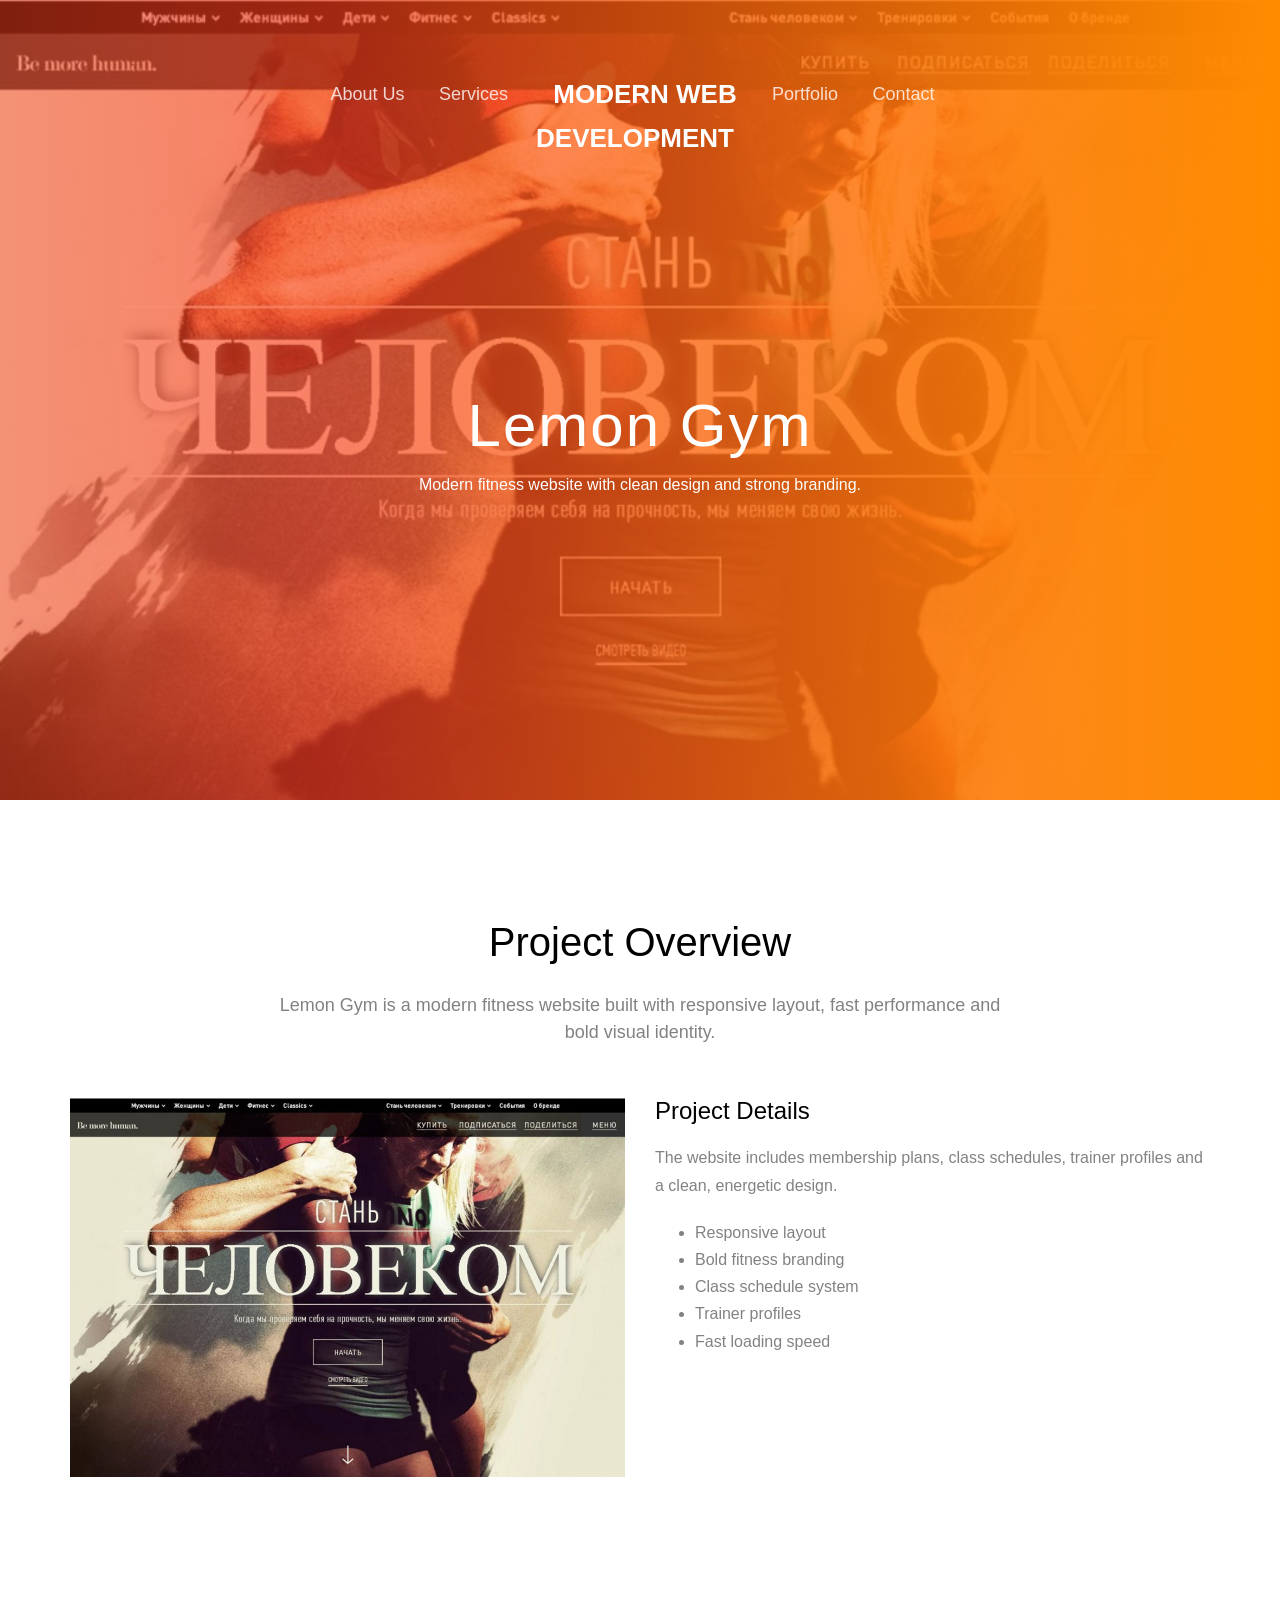
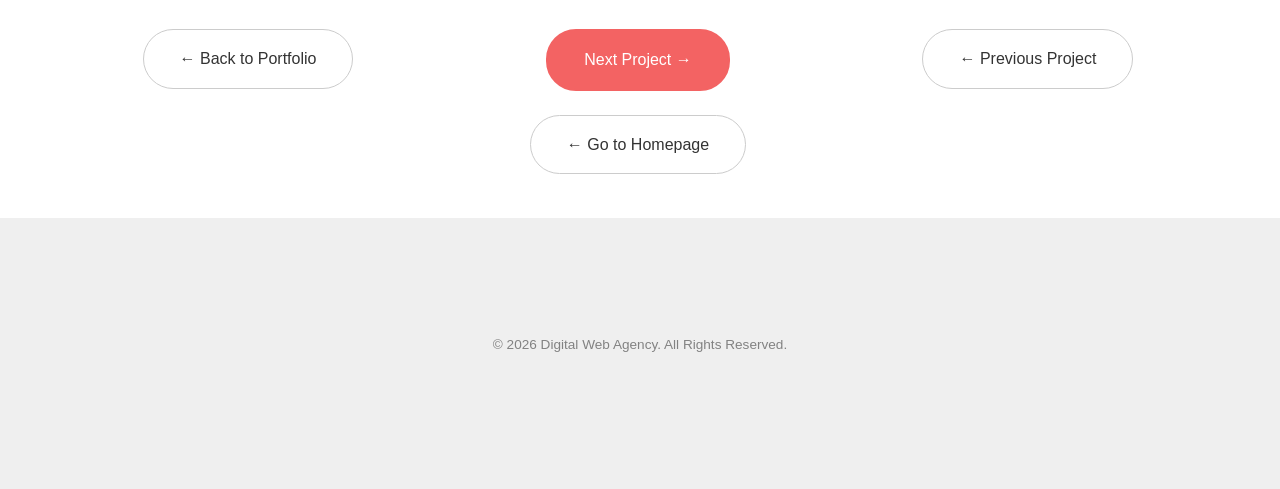
<file: orange/portfolio-lemon-gym.html>
<!DOCTYPE HTML>
<html>

<head>
    <meta charset="utf-8">
    <title>Lemon Gym — Portfolio Project</title>
    <meta name="viewport" content="width=device-width, initial-scale=1">

    <link rel="stylesheet" href="css/animate.css">
    <link rel="stylesheet" href="css/icomoon.css">
    <link rel="stylesheet" href="css/bootstrap.css">
    <link rel="stylesheet" href="css/style.css">

    <script src="js/modernizr-2.6.2.min.js"></script>
</head>

<body>

    <div class="fh5co-loader"></div>

    <div id="page">

        <nav class="fh5co-nav" role="navigation">
            <div class="container">
                <div class="row">

                    <!-- Left Menu -->
                    <div class="left-menu text-right menu-1">
                        <ul>
                            <li><a href="about-us.html">About Us</a></li>

                            <li class="has-dropdown">
                                <a href="services.html">Services</a>
                                <ul class="dropdown">
                                    <li><a href="services-websites.html">Websites</a></li>
                                    <li><a href="services-ecommerce.html">E-Commerce</a></li>
                                    <li><a href="services-smm.html">SMM</a></li>
                                </ul>
                            </li>
                        </ul>
                    </div>

                    <!-- Logo Brand -->
                    <div class="logo text-center">
                        <div id="fh5co-logo"><a href="index.html">Modern Web Development</a></div>
                    </div>

                    <!-- Right Menu -->
                    <div class="right-menu text-left menu-1">
                        <ul>
                            <li class="has-dropdown">
                                <a href="portfolio.html">Portfolio</a>
                                <ul class="dropdown">
                                    <li><a href="portfolio-lemon-gym.html">Lemon Gym</a></li>
                                    <li><a href="portfolio-domen-art.html">Domen Art</a></li>
                                    <li><a href="portfolio-eco-bread.html">Eco Bread</a></li>
                                </ul>
                            </li>

                            <li><a href="contact.html">Contact</a></li>
                        </ul>
                    </div>

                </div>
            </div>
        </nav>

        <!-- Header -->
        <header id="fh5co-header" class="fh5co-cover" role="banner" style="background-image:url(images/1.jpg);">
            <div class="overlay"></div>
            <div class="container">
                <div class="row">
                    <div class="col-md-10 col-md-offset-1 text-center">
                        <div class="display-t">
                            <div class="display-tc">
                                <h1>Lemon Gym</h1>
                                <p style="color:white;">Modern fitness website with clean design and strong branding.
                                </p>
                            </div>
                        </div>
                    </div>
                </div>
            </div>
        </header>

        <!-- Project Content -->
        <div id="fh5co-about">
            <div class="container">

                <div class="row">
                    <div class="col-md-8 col-md-offset-2 text-center fh5co-heading">
                        <h2>Project Overview</h2>
                        <p>Lemon Gym is a modern fitness website built with responsive layout, fast performance and bold
                            visual identity.</p>
                    </div>
                </div>

                <div class="row">

                    <div class="col-md-6">
                        <img src="images/1.jpg" class="img-responsive" alt="Lemon Gym Project">
                    </div>

                    <div class="col-md-6">
                        <h3>Project Details</h3>
                        <p>The website includes membership plans, class schedules, trainer profiles and a clean,
                            energetic design.</p>

                        <ul class="fh5co-footer-links">
                            <li>Responsive layout</li>
                            <li>Bold fitness branding</li>
                            <li>Class schedule system</li>
                            <li>Trainer profiles</li>
                            <li>Fast loading speed</li>
                        </ul>
                    </div>

                </div>

            </div>
        </div>


        <div class="container" style="margin-top:40px; margin-bottom:20px;">
            <div class="row text-center">

                <div class="col-md-4">
                    <a href="portfolio.html" class="btn btn-default btn-lg">← Back to Portfolio</a>
                </div>

                <div class="col-md-4">
                    <a href="portfolio-domen-art.html" class="btn btn-primary btn-lg">Next Project →</a>
                </div>

                <div class="col-md-4">
                    <a href="portfolio-eco-bread.html" class="btn btn-default btn-lg">← Previous Project</a>
                </div>

            </div>
        </div>


        <div class="col-md-12 text-center" style="margin-bottom:40px;">
            <a href="index.html" class="btn btn-default btn-lg">← Go to Homepage</a>
        </div>

        <!-- Footer -->
        <footer id="fh5co-footer" role="contentinfo">
            <div class="row copyright">
                <div class="col-md-12 text-center">
                    <p><small>&copy; 2026 Digital Web Agency. All Rights Reserved.</small></p>
                </div>
            </div>
        </footer>

    </div>

    <script src="js/jquery.min.js"></script>
    <script src="js/bootstrap.min.js"></script>
    <script src="js/jquery.waypoints.min.js"></script>
    <script src="js/main.js"></script>

</body>

</html>
</file>
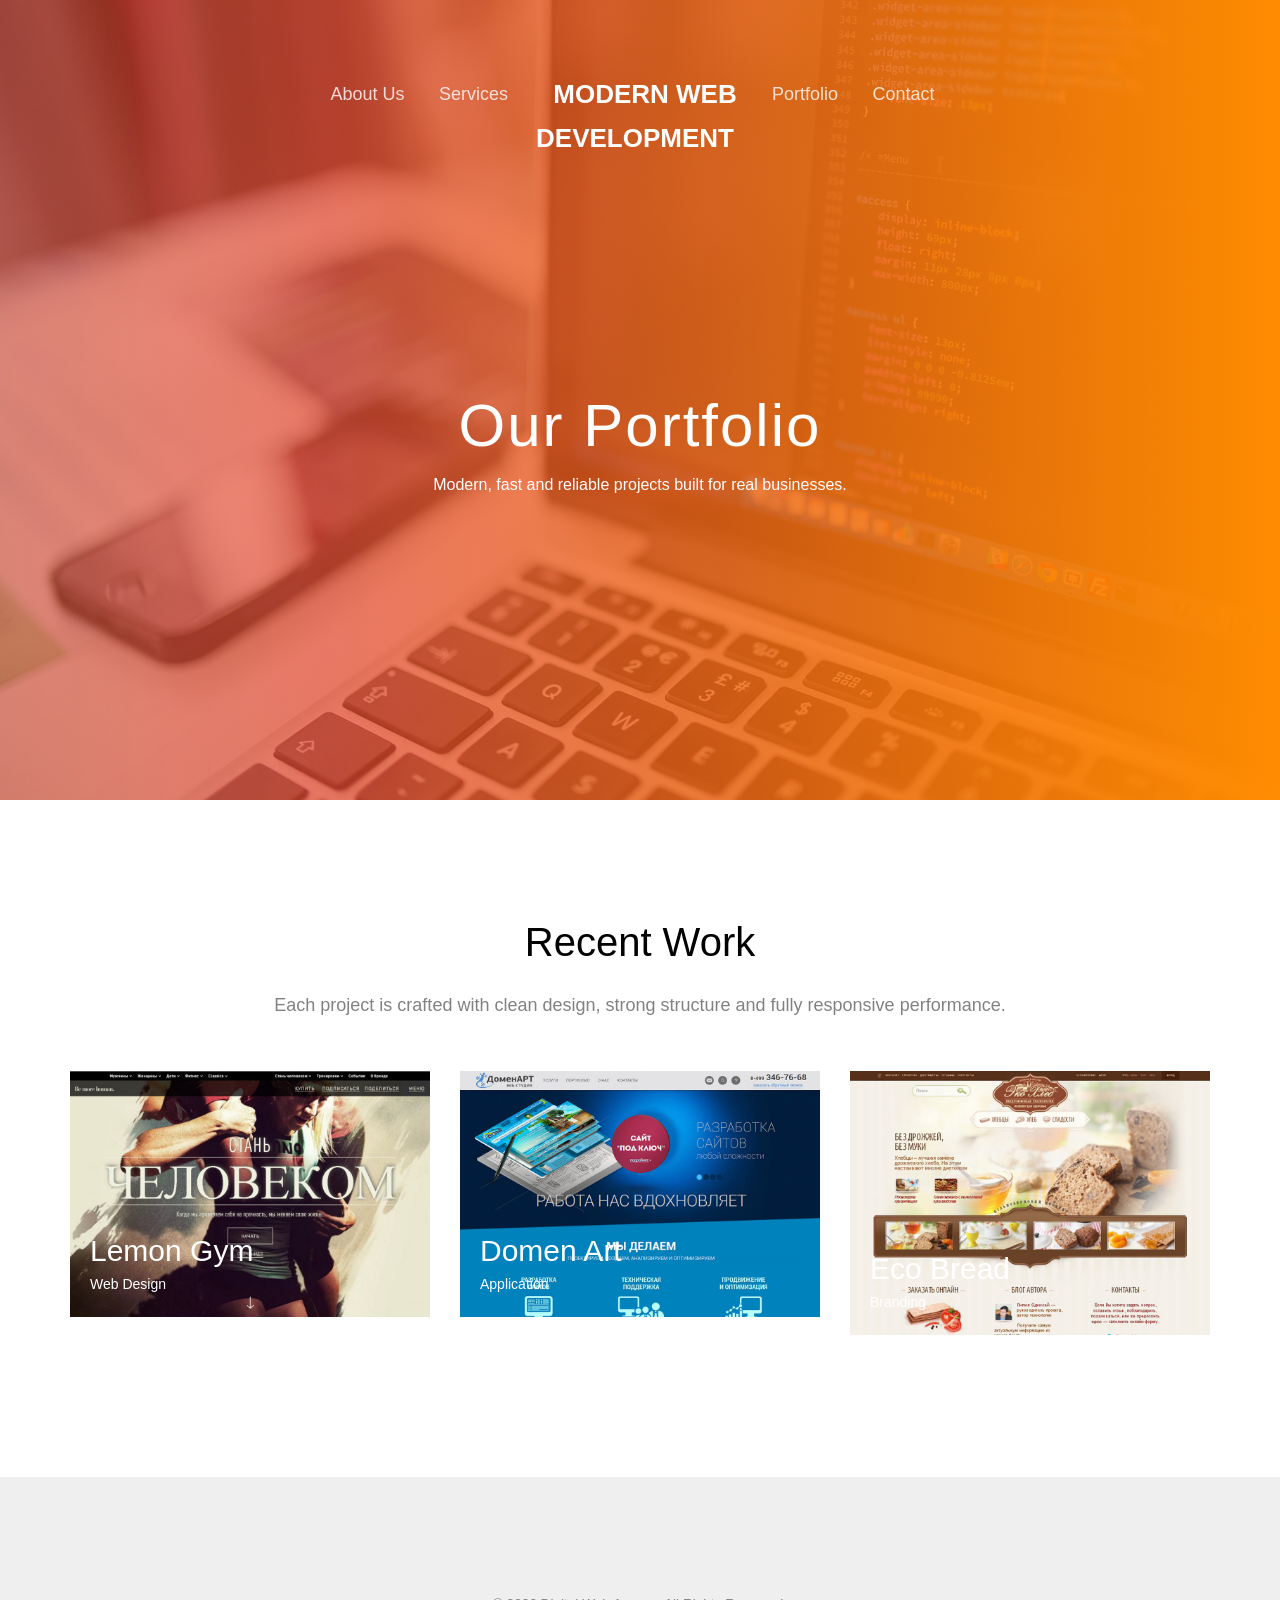
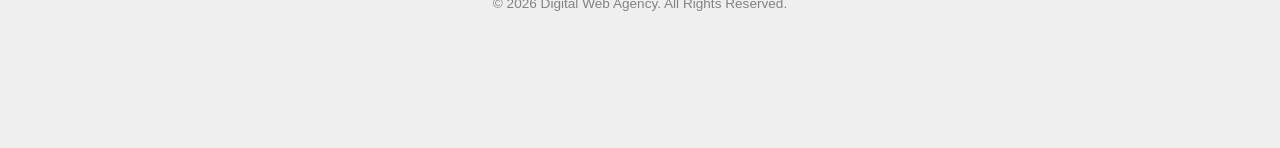
<file: orange/portfolio.html>
<!DOCTYPE HTML>
<html>

<head>
    <meta charset="utf-8">
    <title>Portfolio — Digital Web Agency</title>
    <meta name="viewport" content="width=device-width, initial-scale=1">

    <link rel="stylesheet" href="css/animate.css">
    <link rel="stylesheet" href="css/icomoon.css">
    <link rel="stylesheet" href="css/bootstrap.css">
    <link rel="stylesheet" href="css/style.css">

    <script src="js/modernizr-2.6.2.min.js"></script>
</head>

<body>

    <div class="fh5co-loader"></div>

    <div id="page">

        <nav class="fh5co-nav" role="navigation">
            <div class="container">
                <div class="row">

                    <!-- Left Menu -->
                    <div class="left-menu text-right menu-1">
                        <ul>
                            <li><a href="about-us.html">About Us</a></li>

                            <li class="has-dropdown">
                                <a href="services.html">Services</a>
                                <ul class="dropdown">
                                    <li><a href="services-websites.html">Websites</a></li>
                                    <li><a href="services-ecommerce.html">E-Commerce</a></li>
                                    <li><a href="services-smm.html">SMM</a></li>
                                </ul>
                            </li>
                        </ul>
                    </div>

                    <!-- Logo -->
                    <div class="logo text-center">
                        <div id="fh5co-logo"><a href="index.html">Modern Web Development</a></div>
                    </div>

                    <!-- Right Menu -->
                    <div class="right-menu text-left menu-1">
                        <ul>
                            <li class="has-dropdown">
                                <a href="portfolio.html">Portfolio</a>
                                <ul class="dropdown">
                                    <li><a href="portfolio-lemon-gym.html">Lemon Gym</a></li>
                                    <li><a href="portfolio-domen-art.html">Domen Art</a></li>
                                    <li><a href="portfolio-eco-bread.html">Eco Bread</a></li>
                                </ul>
                            </li>

                            <li><a href="contact.html">Contact</a></li>
                        </ul>
                    </div>

                </div>
            </div>
        </nav>

        <!-- Header -->
        <header id="fh5co-header" class="fh5co-cover" role="banner" style="background-image:url(images/banner.jpg);">
            <div class="overlay"></div>
            <div class="container">
                <div class="row">
                    <div class="col-md-10 col-md-offset-1 text-center">
                        <div class="display-t">
                            <div class="display-tc">
                                <h1>Our Portfolio</h1>
                                <p style="color:white;">Modern, fast and reliable projects built for real businesses.
                                </p>
                            </div>
                        </div>
                    </div>
                </div>
            </div>
        </header>

        <!-- Projects -->
        <div id="fh5co-project">
            <div class="container">
                <div class="row">
                    <div class="col-md-8 col-md-offset-2 text-center fh5co-heading">
                        <h2>Recent Work</h2>
                        <p>Each project is crafted with clean design, strong structure and fully responsive performance.
                        </p>
                    </div>
                </div>

                <div class="row">

                    <div class="col-md-4 col-sm-6 fh5co-project">
                        <a href="portfolio-lemon-gym.html">
                            <img src="images/1.jpg" class="img-responsive">
                            <h3>Lemon Gym</h3>
                            <span>Web Design</span>
                        </a>
                    </div>

                    <div class="col-md-4 col-sm-6 fh5co-project">
                        <a href="portfolio-domen-art.html">
                            <img src="images/2.jpg" class="img-responsive">
                            <h3>Domen Art</h3>
                            <span>Application</span>
                        </a>
                    </div>

                    <div class="col-md-4 col-sm-6 fh5co-project">
                        <a href="portfolio-eco-bread.html">
                            <img src="images/3.jpg" class="img-responsive">
                            <h3>Eco Bread</h3>
                            <span>Branding</span>
                        </a>
                    </div>

                </div>
            </div>
        </div>

        <!-- Footer -->
        <footer id="fh5co-footer" role="contentinfo">
            <div class="row copyright">
                <div class="col-md-12 text-center">
                    <p><small>&copy; 2026 Digital Web Agency. All Rights Reserved.</small></p>
                </div>
            </div>
        </footer>

    </div>

    <script src="js/jquery.min.js"></script>
    <script src="js/bootstrap.min.js"></script>
    <script src="js/jquery.waypoints.min.js"></script>
    <script src="js/main.js"></script>

</body>

</html>
</file>
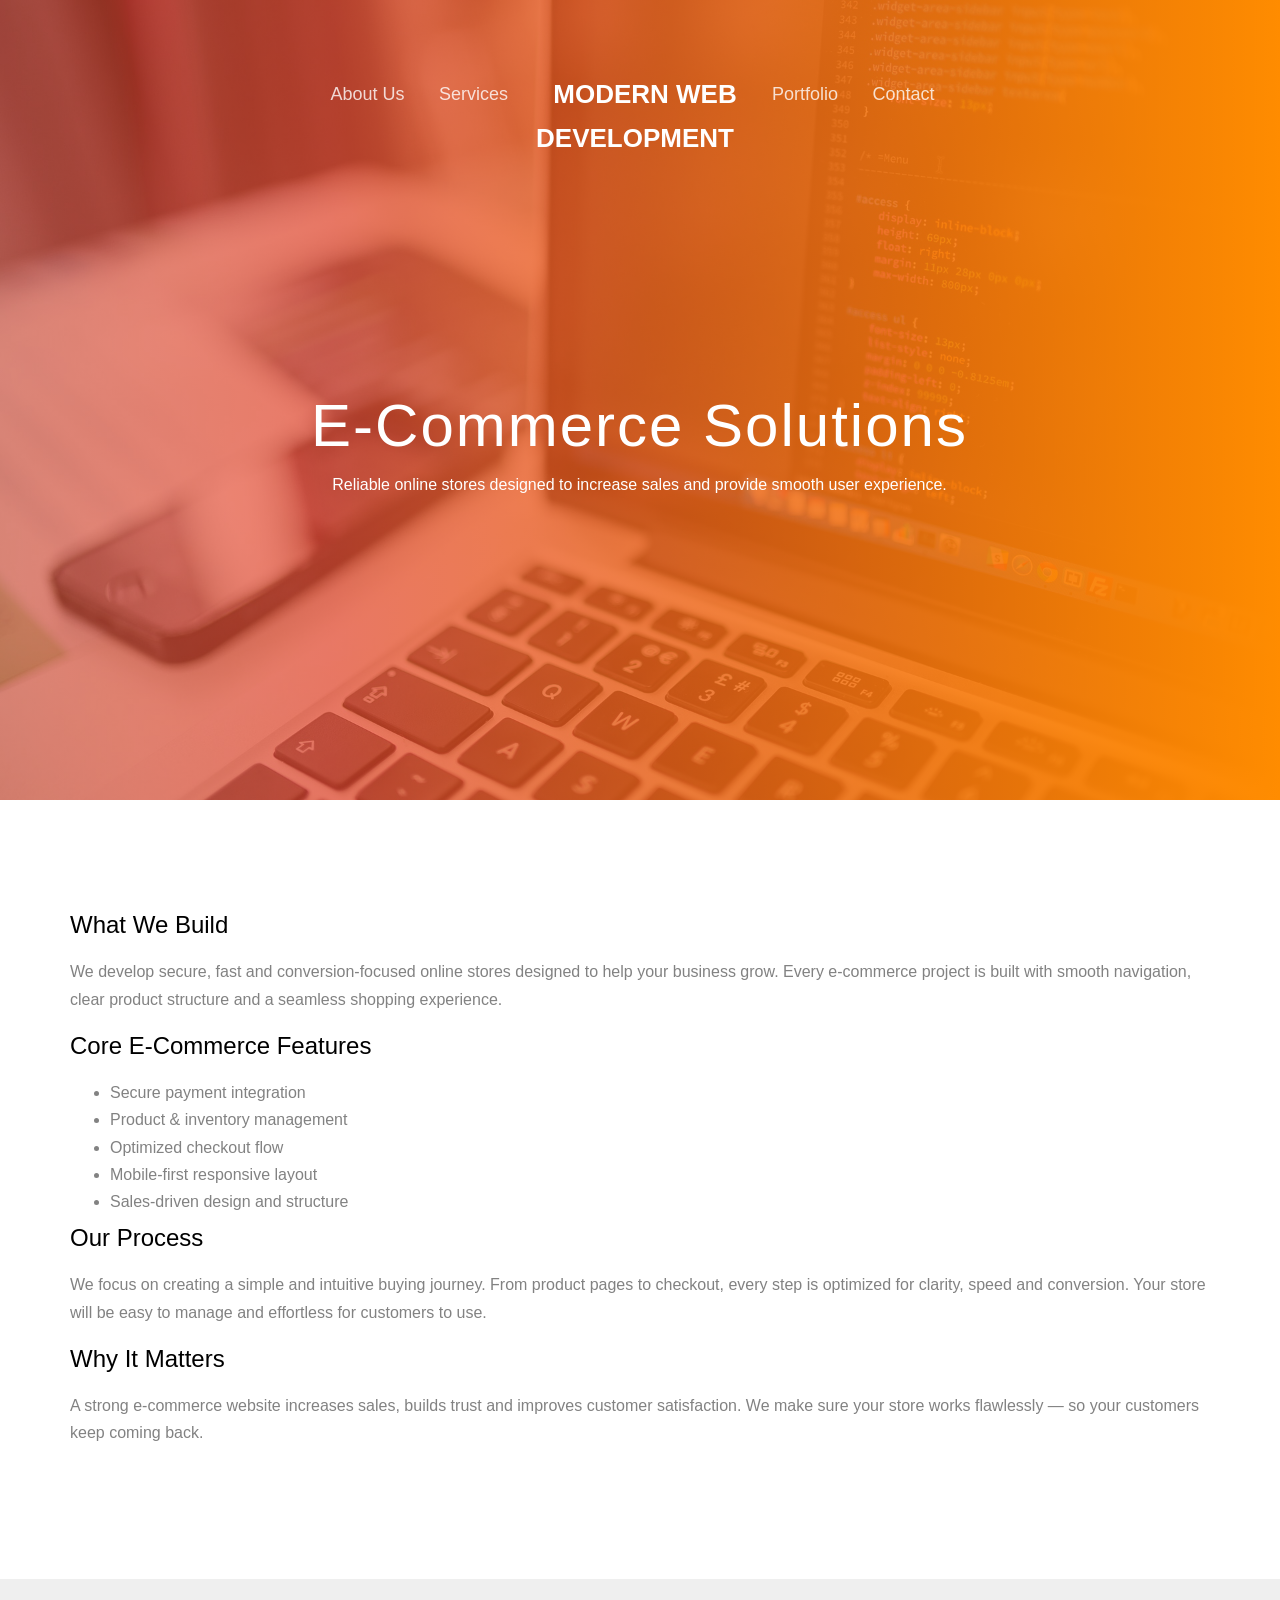
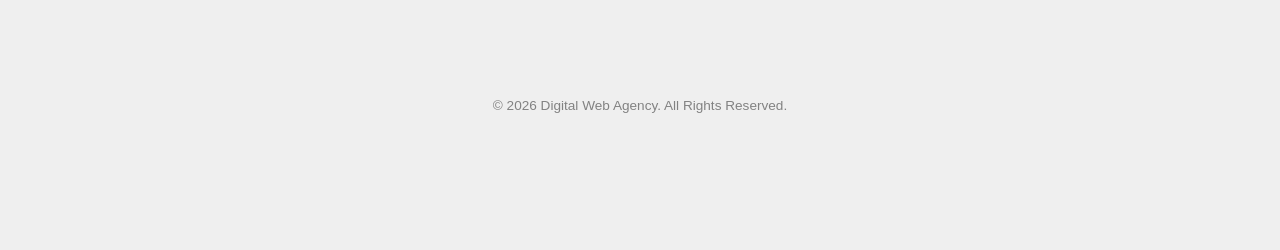
<file: orange/services-ecommerce.html>
<!DOCTYPE HTML>
<html>

<head>
    <meta charset="utf-8">
    <title>Websites — Digital Web Agency</title>
    <meta name="viewport" content="width=device-width, initial-scale=1">

    <link rel="stylesheet" href="css/animate.css">
    <link rel="stylesheet" href="css/icomoon.css">
    <link rel="stylesheet" href="css/bootstrap.css">
    <link rel="stylesheet" href="css/style.css">

    <script src="js/modernizr-2.6.2.min.js"></script>
</head>

<body>

    <div class="fh5co-loader"></div>

    <div id="page">

        <nav class="fh5co-nav" role="navigation">
            <div class="container">
                <div class="row">

                    <!-- Left Menu -->
                    <div class="left-menu text-right menu-1">
                        <ul>
                            <li><a href="about-us.html">About Us</a></li>

                            <li class="has-dropdown">
                                <a href="services.html">Services</a>
                                <ul class="dropdown">
                                    <li><a href="services-websites.html">Websites</a></li>
                                    <li><a href="services-ecommerce.html">E-Commerce</a></li>
                                    <li><a href="services-smm.html">SMM</a></li>
                                </ul>
                            </li>
                        </ul>
                    </div>

                    <!-- Logo -->
                    <div class="logo text-center">
                        <div id="fh5co-logo"><a href="index.html">Modern Web Development</a></div>
                    </div>

                    <!-- Right Menu -->
                    <div class="right-menu text-left menu-1">
                        <ul>
                            <li class="has-dropdown">
                                <a href="portfolio.html">Portfolio</a>
                                <ul class="dropdown">
                                    <li><a href="portfolio-lemon-gym.html">Lemon Gym</a></li>
                                    <li><a href="portfolio-domen-art.html">Domen Art</a></li>
                                    <li><a href="portfolio-eco-bread.html">Eco Bread</a></li>
                                </ul>
                            </li>

                            <li><a href="contact.html">Contact</a></li>
                        </ul>
                    </div>

                </div>
            </div>
        </nav>

        <header id="fh5co-header" class="fh5co-cover" role="banner" style="background-image:url(images/banner.jpg);">
            <div class="overlay"></div>
            <div class="container">
                <div class="row">
                    <div class="col-md-10 col-md-offset-1 text-center">
                        <div class="display-t">
                            <div class="display-tc animate-box" data-animate-effect="fadeIn">
                                <h1>E-Commerce Solutions</h1>
                                <p style="color: white">Reliable online stores designed to increase sales and provide
                                    smooth user experience.
                                </p>
                            </div>
                        </div>
                    </div>
                </div>
            </div>
        </header>

        <div id="fh5co-about">
            <div class="container">
                <div class="row animate-box">
                    <div class="col-md-12">

                        <h3>What We Build</h3>
                        <p>We develop secure, fast and conversion‑focused online stores designed to help your business
                            grow. Every e‑commerce project is built with smooth navigation, clear product structure and
                            a seamless shopping experience.</p>

                        <h3>Core E‑Commerce Features</h3>
                        <ul>
                            <li>Secure payment integration</li>
                            <li>Product & inventory management</li>
                            <li>Optimized checkout flow</li>
                            <li>Mobile‑first responsive layout</li>
                            <li>Sales‑driven design and structure</li>
                        </ul>

                        <h3>Our Process</h3>
                        <p>We focus on creating a simple and intuitive buying journey. From product pages to checkout,
                            every step is optimized for clarity, speed and conversion. Your store will be easy to manage
                            and effortless for customers to use.</p>

                        <h3>Why It Matters</h3>
                        <p>A strong e‑commerce website increases sales, builds trust and improves customer satisfaction.
                            We make sure your store works flawlessly — so your customers keep coming back.</p>

                    </div>
                </div>
            </div>
        </div>

        <footer id="fh5co-footer" role="contentinfo">
            <div class="row copyright">
                <div class="col-md-12 text-center">
                    <p><small>&copy; 2026 Digital Web Agency. All Rights Reserved.</small></p>
                </div>
            </div>
        </footer>

    </div>

    <script src="js/jquery.min.js"></script>
    <script src="js/jquery.easing.1.3.js"></script>
    <script src="js/bootstrap.min.js"></script>
    <script src="js/jquery.waypoints.min.js"></script>
    <script src="js/main.js"></script>

</body>

</html>
</file>
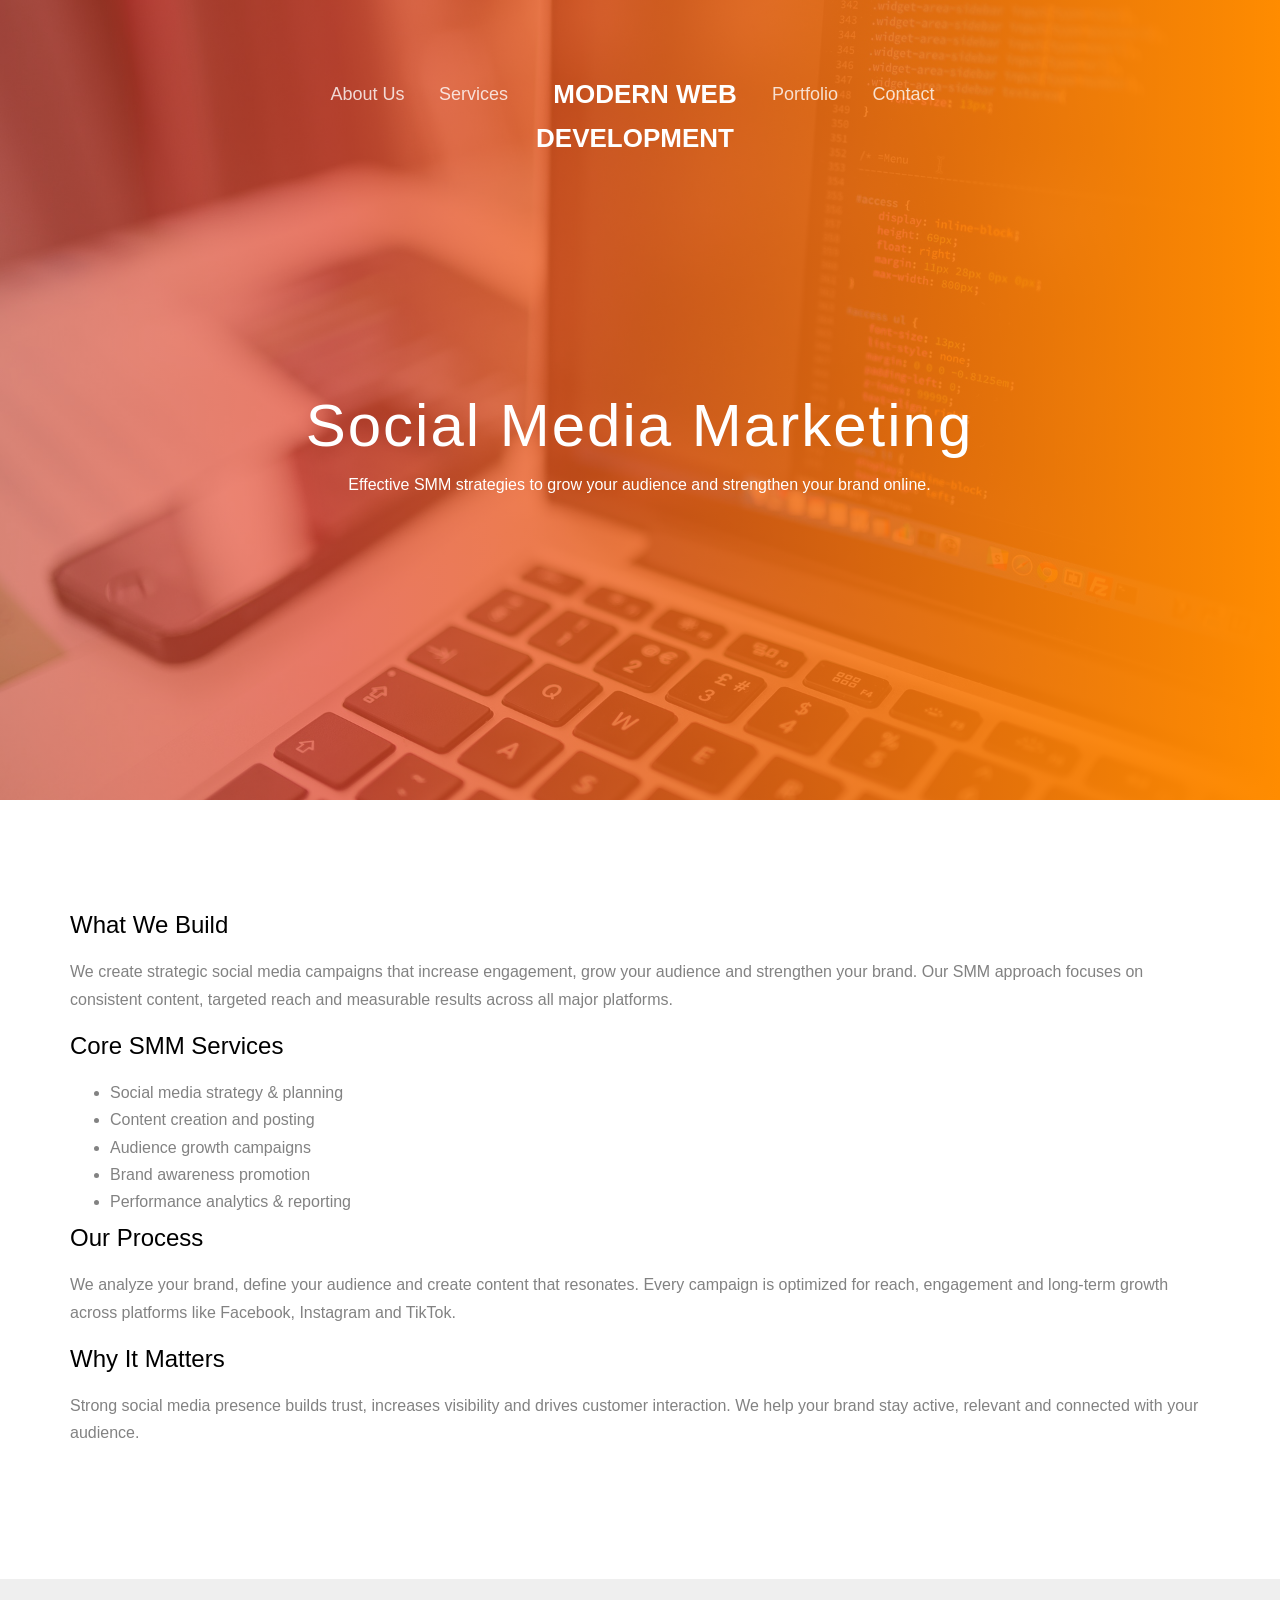
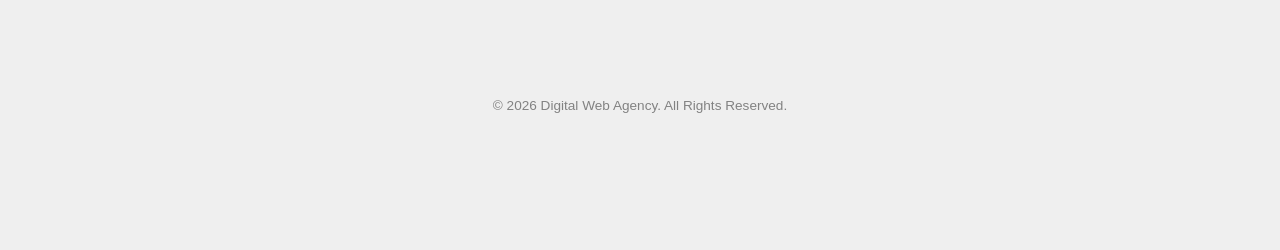
<file: orange/services-smm.html>
<!DOCTYPE HTML>
<html>

<head>
    <meta charset="utf-8">
    <title>Websites — Digital Web Agency</title>
    <meta name="viewport" content="width=device-width, initial-scale=1">

    <link rel="stylesheet" href="css/animate.css">
    <link rel="stylesheet" href="css/icomoon.css">
    <link rel="stylesheet" href="css/bootstrap.css">
    <link rel="stylesheet" href="css/style.css">

    <script src="js/modernizr-2.6.2.min.js"></script>
</head>

<body>

    <div class="fh5co-loader"></div>

    <div id="page">

        <nav class="fh5co-nav" role="navigation">
            <div class="container">
                <div class="row">

                    <!-- Left Menu -->
                    <div class="left-menu text-right menu-1">
                        <ul>
                            <li><a href="about-us.html">About Us</a></li>

                            <li class="has-dropdown">
                                <a href="services.html">Services</a>
                                <ul class="dropdown">
                                    <li><a href="services-websites.html">Websites</a></li>
                                    <li><a href="services-ecommerce.html">E-Commerce</a></li>
                                    <li><a href="services-smm.html">SMM</a></li>
                                </ul>
                            </li>
                        </ul>
                    </div>

                    <!-- Logo -->
                    <div class="logo text-center">
                        <div id="fh5co-logo"><a href="index.html">Modern Web Development</a></div>
                    </div>

                    <!-- Right Menu -->
                    <div class="right-menu text-left menu-1">
                        <ul>
                            <li class="has-dropdown">
                                <a href="portfolio.html">Portfolio</a>
                                <ul class="dropdown">
                                    <li><a href="portfolio-lemon-gym.html">Lemon Gym</a></li>
                                    <li><a href="portfolio-domen-art.html">Domen Art</a></li>
                                    <li><a href="portfolio-eco-bread.html">Eco Bread</a></li>
                                </ul>
                            </li>

                            <li><a href="contact.html">Contact</a></li>
                        </ul>
                    </div>

                </div>
            </div>
        </nav>

        <header id="fh5co-header" class="fh5co-cover" role="banner" style="background-image:url(images/banner.jpg);">
            <div class="overlay"></div>
            <div class="container">
                <div class="row">
                    <div class="col-md-10 col-md-offset-1 text-center">
                        <div class="display-t">
                            <div class="display-tc animate-box" data-animate-effect="fadeIn">
                                <h1>Social Media Marketing</h1>
                                <p style="color: white">Effective SMM strategies to grow your audience and strengthen
                                    your brand online.</p>
                            </div>
                        </div>
                    </div>
                </div>
            </div>
        </header>

        <div id="fh5co-about">
            <div class="container">
                <div class="row animate-box">
                    <div class="col-md-12">

                        <h3>What We Build</h3>
                        <p>We create strategic social media campaigns that increase engagement, grow your audience and
                            strengthen your brand. Our SMM approach focuses on consistent content, targeted reach and
                            measurable results across all major platforms.</p>

                        <h3>Core SMM Services</h3>
                        <ul>
                            <li>Social media strategy & planning</li>
                            <li>Content creation and posting</li>
                            <li>Audience growth campaigns</li>
                            <li>Brand awareness promotion</li>
                            <li>Performance analytics & reporting</li>
                        </ul>

                        <h3>Our Process</h3>
                        <p>We analyze your brand, define your audience and create content that resonates. Every campaign
                            is optimized for reach, engagement and long‑term growth across platforms like Facebook,
                            Instagram and TikTok.</p>

                        <h3>Why It Matters</h3>
                        <p>Strong social media presence builds trust, increases visibility and drives customer
                            interaction. We help your brand stay active, relevant and connected with your audience.</p>

                    </div>
                </div>
            </div>
        </div>

        <footer id="fh5co-footer" role="contentinfo">
            <div class="row copyright">
                <div class="col-md-12 text-center">
                    <p><small>&copy; 2026 Digital Web Agency. All Rights Reserved.</small></p>
                </div>
            </div>
        </footer>

    </div>

    <script src="js/jquery.min.js"></script>
    <script src="js/jquery.easing.1.3.js"></script>
    <script src="js/bootstrap.min.js"></script>
    <script src="js/jquery.waypoints.min.js"></script>
    <script src="js/main.js"></script>

</body>

</html>
</file>
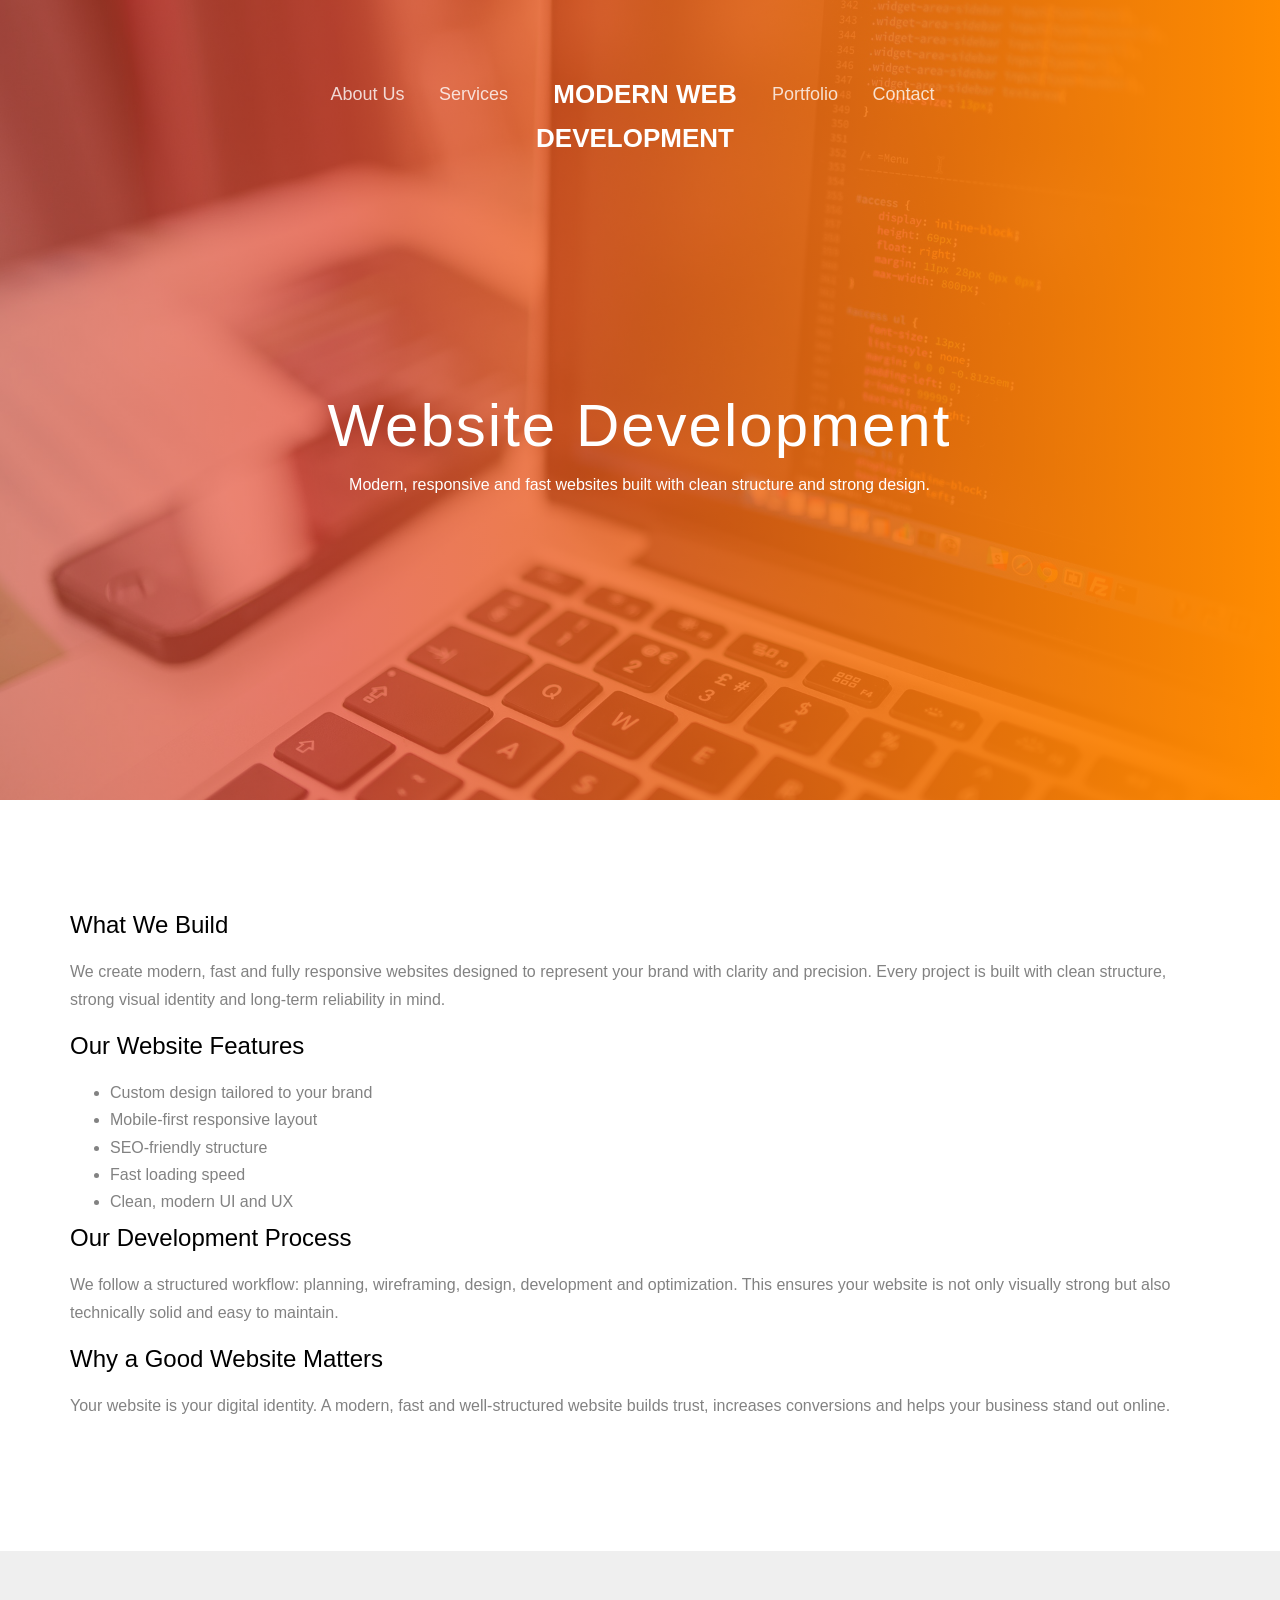
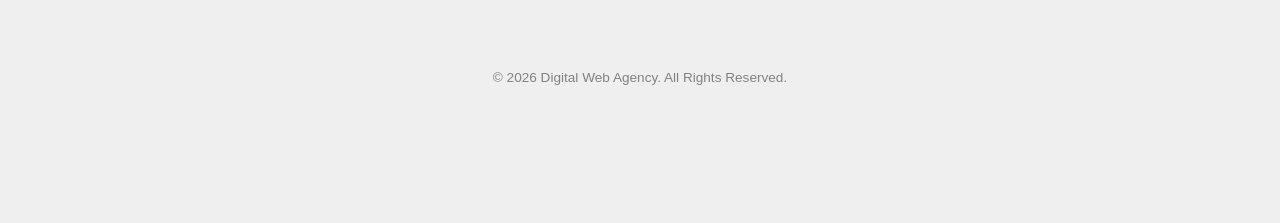
<file: orange/services-websites.html>
<!DOCTYPE HTML>
<html>

<head>
    <meta charset="utf-8">
    <title>Websites — Digital Web Agency</title>
    <meta name="viewport" content="width=device-width, initial-scale=1">

    <link rel="stylesheet" href="css/animate.css">
    <link rel="stylesheet" href="css/icomoon.css">
    <link rel="stylesheet" href="css/bootstrap.css">
    <link rel="stylesheet" href="css/style.css">

    <script src="js/modernizr-2.6.2.min.js"></script>
</head>

<body>

    <div class="fh5co-loader"></div>

    <div id="page">

        <nav class="fh5co-nav" role="navigation">
            <div class="container">
                <div class="row">

                    <!-- Left Menu -->
                    <div class="left-menu text-right menu-1">
                        <ul>
                            <li><a href="about-us.html">About Us</a></li>

                            <li class="has-dropdown">
                                <a href="services.html">Services</a>
                                <ul class="dropdown">
                                    <li><a href="services-websites.html">Websites</a></li>
                                    <li><a href="services-ecommerce.html">E-Commerce</a></li>
                                    <li><a href="services-smm.html">SMM</a></li>
                                </ul>
                            </li>
                        </ul>
                    </div>

                    <!-- Logo -->
                    <div class="logo text-center">
                        <div id="fh5co-logo"><a href="index.html">Modern Web Development</a></div>
                    </div>

                    <!-- Right Menu -->
                    <div class="right-menu text-left menu-1">
                        <ul>
                            <li class="has-dropdown">
                                <a href="portfolio.html">Portfolio</a>
                                <ul class="dropdown">
                                    <li><a href="portfolio-lemon-gym.html">Lemon Gym</a></li>
                                    <li><a href="portfolio-domen-art.html">Domen Art</a></li>
                                    <li><a href="portfolio-eco-bread.html">Eco Bread</a></li>
                                </ul>
                            </li>

                            <li><a href="contact.html">Contact</a></li>
                        </ul>
                    </div>

                </div>
            </div>
        </nav>

        <header id="fh5co-header" class="fh5co-cover" role="banner" style="background-image:url(images/banner.jpg);">
            <div class="overlay"></div>
            <div class="container">
                <div class="row">
                    <div class="col-md-10 col-md-offset-1 text-center">
                        <div class="display-t">
                            <div class="display-tc animate-box" data-animate-effect="fadeIn">
                                <h1>Website Development</h1>
                                <p style="color: white">Modern, responsive and fast websites built with clean structure
                                    and strong design.
                                </p>
                            </div>
                        </div>
                    </div>
                </div>
            </div>
        </header>

        <div id="fh5co-about">
            <div class="container">
                <div class="row animate-box">
                    <div class="col-md-12">
                        <h3>What We Build</h3>
                        <p>We create modern, fast and fully responsive websites designed to represent your brand with
                            clarity and precision. Every project is built with clean structure, strong visual identity
                            and long‑term reliability in mind.</p>

                        <h3>Our Website Features</h3>
                        <ul>
                            <li>Custom design tailored to your brand</li>
                            <li>Mobile‑first responsive layout</li>
                            <li>SEO‑friendly structure</li>
                            <li>Fast loading speed</li>
                            <li>Clean, modern UI and UX</li>
                        </ul>

                        <h3>Our Development Process</h3>
                        <p>We follow a structured workflow: planning, wireframing, design, development and optimization.
                            This ensures your website is not only visually strong but also technically solid and easy to
                            maintain.</p>

                        <h3>Why a Good Website Matters</h3>
                        <p>Your website is your digital identity. A modern, fast and well‑structured website builds
                            trust, increases conversions and helps your business stand out online.</p>

                    </div>
                </div>
            </div>
        </div>

        <footer id="fh5co-footer" role="contentinfo">
            <div class="row copyright">
                <div class="col-md-12 text-center">
                    <p><small>&copy; 2026 Digital Web Agency. All Rights Reserved.</small></p>
                </div>
            </div>
        </footer>

    </div>

    <script src="js/jquery.min.js"></script>
    <script src="js/jquery.easing.1.3.js"></script>
    <script src="js/bootstrap.min.js"></script>
    <script src="js/jquery.waypoints.min.js"></script>
    <script src="js/main.js"></script>

</body>

</html>
</file>
<file: orange/css/icomoon.css>
@font-face {
  font-family: 'icomoon';
  src:  url('../fonts/icomoon/icomoon.eot?6iuir');
  src:  url('../fonts/icomoon/icomoon.eot?6iuir#iefix') format('embedded-opentype'),
    url('../fonts/icomoon/icomoon.ttf?6iuir') format('truetype'),
    url('../fonts/icomoon/icomoon.woff?6iuir') format('woff'),
    url('../fonts/icomoon/icomoon.svg?6iuir#icomoon') format('svg');
  font-weight: normal;
  font-style: normal;
}

[class^="icon-"], [class*=" icon-"] {
  /* use !important to prevent issues with browser extensions that change fonts */
  font-family: 'icomoon' !important;
  speak: none;
  font-style: normal;
  font-weight: normal;
  font-variant: normal;
  text-transform: none;
  line-height: 1;

  /* Better Font Rendering =========== */
  -webkit-font-smoothing: antialiased;
  -moz-osx-font-smoothing: grayscale;
}

.icon-eye:before {
  content: "\e000";
}
.icon-paper-clip:before {
  content: "\e001";
}
.icon-mail:before {
  content: "\e002";
}
.icon-toggle:before {
  content: "\e003";
}
.icon-layout:before {
  content: "\e004";
}
.icon-link:before {
  content: "\e005";
}
.icon-bell:before {
  content: "\e006";
}
.icon-lock:before {
  content: "\e007";
}
.icon-unlock:before {
  content: "\e008";
}
.icon-ribbon:before {
  content: "\e009";
}
.icon-image:before {
  content: "\e010";
}
.icon-signal:before {
  content: "\e011";
}
.icon-target:before {
  content: "\e012";
}
.icon-clipboard:before {
  content: "\e013";
}
.icon-clock:before {
  content: "\e014";
}
.icon-watch:before {
  content: "\e015";
}
.icon-air-play:before {
  content: "\e016";
}
.icon-camera:before {
  content: "\e017";
}
.icon-video:before {
  content: "\e018";
}
.icon-disc:before {
  content: "\e019";
}
.icon-printer:before {
  content: "\e020";
}
.icon-monitor:before {
  content: "\e021";
}
.icon-server:before {
  content: "\e022";
}
.icon-cog:before {
  content: "\e023";
}
.icon-heart:before {
  content: "\e024";
}
.icon-paragraph:before {
  content: "\e025";
}
.icon-align-justify:before {
  content: "\e026";
}
.icon-align-left:before {
  content: "\e027";
}
.icon-align-center:before {
  content: "\e028";
}
.icon-align-right:before {
  content: "\e029";
}
.icon-book:before {
  content: "\e030";
}
.icon-layers:before {
  content: "\e031";
}
.icon-stack:before {
  content: "\e032";
}
.icon-stack-2:before {
  content: "\e033";
}
.icon-paper:before {
  content: "\e034";
}
.icon-paper-stack:before {
  content: "\e035";
}
.icon-search:before {
  content: "\e036";
}
.icon-zoom-in:before {
  content: "\e037";
}
.icon-zoom-out:before {
  content: "\e038";
}
.icon-reply:before {
  content: "\e039";
}
.icon-circle-plus:before {
  content: "\e040";
}
.icon-circle-minus:before {
  content: "\e041";
}
.icon-circle-check:before {
  content: "\e042";
}
.icon-circle-cross:before {
  content: "\e043";
}
.icon-square-plus:before {
  content: "\e044";
}
.icon-square-minus:before {
  content: "\e045";
}
.icon-square-check:before {
  content: "\e046";
}
.icon-square-cross:before {
  content: "\e047";
}
.icon-microphone:before {
  content: "\e048";
}
.icon-record:before {
  content: "\e049";
}
.icon-skip-back:before {
  content: "\e050";
}
.icon-rewind:before {
  content: "\e051";
}
.icon-play:before {
  content: "\e052";
}
.icon-pause:before {
  content: "\e053";
}
.icon-stop:before {
  content: "\e054";
}
.icon-fast-forward:before {
  content: "\e055";
}
.icon-skip-forward:before {
  content: "\e056";
}
.icon-shuffle:before {
  content: "\e057";
}
.icon-repeat:before {
  content: "\e058";
}
.icon-folder:before {
  content: "\e059";
}
.icon-umbrella:before {
  content: "\e060";
}
.icon-moon:before {
  content: "\e061";
}
.icon-thermometer:before {
  content: "\e062";
}
.icon-drop:before {
  content: "\e063";
}
.icon-sun:before {
  content: "\e064";
}
.icon-cloud:before {
  content: "\e065";
}
.icon-cloud-upload:before {
  content: "\e066";
}
.icon-cloud-download:before {
  content: "\e067";
}
.icon-upload:before {
  content: "\e068";
}
.icon-download:before {
  content: "\e069";
}
.icon-location:before {
  content: "\e070";
}
.icon-location-2:before {
  content: "\e071";
}
.icon-map:before {
  content: "\e072";
}
.icon-battery:before {
  content: "\e073";
}
.icon-head:before {
  content: "\e074";
}
.icon-briefcase:before {
  content: "\e075";
}
.icon-speech-bubble:before {
  content: "\e076";
}
.icon-anchor:before {
  content: "\e077";
}
.icon-globe:before {
  content: "\e078";
}
.icon-box:before {
  content: "\e079";
}
.icon-reload:before {
  content: "\e080";
}
.icon-share:before {
  content: "\e081";
}
.icon-marquee:before {
  content: "\e082";
}
.icon-marquee-plus:before {
  content: "\e083";
}
.icon-marquee-minus:before {
  content: "\e084";
}
.icon-tag:before {
  content: "\e085";
}
.icon-power:before {
  content: "\e086";
}
.icon-command:before {
  content: "\e087";
}
.icon-alt:before {
  content: "\e088";
}
.icon-esc:before {
  content: "\e089";
}
.icon-bar-graph:before {
  content: "\e090";
}
.icon-bar-graph-2:before {
  content: "\e091";
}
.icon-pie-graph:before {
  content: "\e092";
}
.icon-star:before {
  content: "\e093";
}
.icon-arrow-left:before {
  content: "\e094";
}
.icon-arrow-right:before {
  content: "\e095";
}
.icon-arrow-up:before {
  content: "\e096";
}
.icon-arrow-down:before {
  content: "\e097";
}
.icon-volume:before {
  content: "\e098";
}
.icon-mute:before {
  content: "\e099";
}
.icon-content-right:before {
  content: "\e100";
}
.icon-content-left:before {
  content: "\e101";
}
.icon-grid:before {
  content: "\e102";
}
.icon-grid-2:before {
  content: "\e103";
}
.icon-columns:before {
  content: "\e104";
}
.icon-loader:before {
  content: "\e105";
}
.icon-bag:before {
  content: "\e106";
}
.icon-ban:before {
  content: "\e107";
}
.icon-flag:before {
  content: "\e108";
}
.icon-trash:before {
  content: "\e109";
}
.icon-expand:before {
  content: "\e110";
}
.icon-contract:before {
  content: "\e111";
}
.icon-maximize:before {
  content: "\e112";
}
.icon-minimize:before {
  content: "\e113";
}
.icon-plus:before {
  content: "\e114";
}
.icon-minus:before {
  content: "\e115";
}
.icon-check:before {
  content: "\e116";
}
.icon-cross:before {
  content: "\e117";
}
.icon-move:before {
  content: "\e118";
}
.icon-delete:before {
  content: "\e119";
}
.icon-menu:before {
  content: "\e120";
}
.icon-archive:before {
  content: "\e121";
}
.icon-inbox:before {
  content: "\e122";
}
.icon-outbox:before {
  content: "\e123";
}
.icon-file:before {
  content: "\e124";
}
.icon-file-add:before {
  content: "\e125";
}
.icon-file-subtract:before {
  content: "\e126";
}
.icon-help:before {
  content: "\e127";
}
.icon-open:before {
  content: "\e128";
}
.icon-ellipsis:before {
  content: "\e129";
}
.icon-add-to-list:before {
  content: "\e900";
}
.icon-classic-computer:before {
  content: "\e901";
}
.icon-controller-fast-backward:before {
  content: "\e902";
}
.icon-creative-commons-attribution:before {
  content: "\e903";
}
.icon-creative-commons-noderivs:before {
  content: "\e904";
}
.icon-creative-commons-noncommercial-eu:before {
  content: "\e905";
}
.icon-creative-commons-noncommercial-us:before {
  content: "\e906";
}
.icon-creative-commons-public-domain:before {
  content: "\e907";
}
.icon-creative-commons-remix:before {
  content: "\e908";
}
.icon-creative-commons-share:before {
  content: "\e909";
}
.icon-creative-commons-sharealike:before {
  content: "\e90a";
}
.icon-creative-commons:before {
  content: "\e90b";
}
.icon-document-landscape:before {
  content: "\e90c";
}
.icon-remove-user:before {
  content: "\e90d";
}
.icon-warning:before {
  content: "\e90e";
}
.icon-arrow-bold-down:before {
  content: "\e90f";
}
.icon-arrow-bold-left:before {
  content: "\e910";
}
.icon-arrow-bold-right:before {
  content: "\e911";
}
.icon-arrow-bold-up:before {
  content: "\e912";
}
.icon-arrow-down2:before {
  content: "\e913";
}
.icon-arrow-left2:before {
  content: "\e914";
}
.icon-arrow-long-down:before {
  content: "\e915";
}
.icon-arrow-long-left:before {
  content: "\e916";
}
.icon-arrow-long-right:before {
  content: "\e917";
}
.icon-arrow-long-up:before {
  content: "\e918";
}
.icon-arrow-right2:before {
  content: "\e919";
}
.icon-arrow-up2:before {
  content: "\e91a";
}
.icon-arrow-with-circle-down:before {
  content: "\e91b";
}
.icon-arrow-with-circle-left:before {
  content: "\e91c";
}
.icon-arrow-with-circle-right:before {
  content: "\e91d";
}
.icon-arrow-with-circle-up:before {
  content: "\e91e";
}
.icon-bookmark:before {
  content: "\e91f";
}
.icon-bookmarks:before {
  content: "\e920";
}
.icon-chevron-down:before {
  content: "\e921";
}
.icon-chevron-left:before {
  content: "\e922";
}
.icon-chevron-right:before {
  content: "\e923";
}
.icon-chevron-small-down:before {
  content: "\e924";
}
.icon-chevron-small-left:before {
  content: "\e925";
}
.icon-chevron-small-right:before {
  content: "\e926";
}
.icon-chevron-small-up:before {
  content: "\e927";
}
.icon-chevron-thin-down:before {
  content: "\e928";
}
.icon-chevron-thin-left:before {
  content: "\e929";
}
.icon-chevron-thin-right:before {
  content: "\e92a";
}
.icon-chevron-thin-up:before {
  content: "\e92b";
}
.icon-chevron-up:before {
  content: "\e92c";
}
.icon-chevron-with-circle-down:before {
  content: "\e92d";
}
.icon-chevron-with-circle-left:before {
  content: "\e92e";
}
.icon-chevron-with-circle-right:before {
  content: "\e92f";
}
.icon-chevron-with-circle-up:before {
  content: "\e930";
}
.icon-cloud2:before {
  content: "\e931";
}
.icon-controller-fast-forward:before {
  content: "\e932";
}
.icon-controller-jump-to-start:before {
  content: "\e933";
}
.icon-controller-next:before {
  content: "\e934";
}
.icon-controller-paus:before {
  content: "\e935";
}
.icon-controller-play:before {
  content: "\e936";
}
.icon-controller-record:before {
  content: "\e937";
}
.icon-controller-stop:before {
  content: "\e938";
}
.icon-controller-volume:before {
  content: "\e939";
}
.icon-dot-single:before {
  content: "\e93a";
}
.icon-dots-three-horizontal:before {
  content: "\e93b";
}
.icon-dots-three-vertical:before {
  content: "\e93c";
}
.icon-dots-two-horizontal:before {
  content: "\e93d";
}
.icon-dots-two-vertical:before {
  content: "\e93e";
}
.icon-download2:before {
  content: "\e93f";
}
.icon-emoji-flirt:before {
  content: "\e940";
}
.icon-flow-branch:before {
  content: "\e941";
}
.icon-flow-cascade:before {
  content: "\e942";
}
.icon-flow-line:before {
  content: "\e943";
}
.icon-flow-parallel:before {
  content: "\e944";
}
.icon-flow-tree:before {
  content: "\e945";
}
.icon-install:before {
  content: "\e946";
}
.icon-layers2:before {
  content: "\e947";
}
.icon-open-book:before {
  content: "\e948";
}
.icon-resize-100:before {
  content: "\e949";
}
.icon-resize-full-screen:before {
  content: "\e94a";
}
.icon-save:before {
  content: "\e94b";
}
.icon-select-arrows:before {
  content: "\e94c";
}
.icon-sound-mute:before {
  content: "\e94d";
}
.icon-sound:before {
  content: "\e94e";
}
.icon-trash2:before {
  content: "\e94f";
}
.icon-triangle-down:before {
  content: "\e950";
}
.icon-triangle-left:before {
  content: "\e951";
}
.icon-triangle-right:before {
  content: "\e952";
}
.icon-triangle-up:before {
  content: "\e953";
}
.icon-uninstall:before {
  content: "\e954";
}
.icon-upload-to-cloud:before {
  content: "\e955";
}
.icon-upload2:before {
  content: "\e956";
}
.icon-add-user:before {
  content: "\e957";
}
.icon-address:before {
  content: "\e958";
}
.icon-adjust:before {
  content: "\e959";
}
.icon-air:before {
  content: "\e95a";
}
.icon-aircraft-landing:before {
  content: "\e95b";
}
.icon-aircraft-take-off:before {
  content: "\e95c";
}
.icon-aircraft:before {
  content: "\e95d";
}
.icon-align-bottom:before {
  content: "\e95e";
}
.icon-align-horizontal-middle:before {
  content: "\e95f";
}
.icon-align-left2:before {
  content: "\e960";
}
.icon-align-right2:before {
  content: "\e961";
}
.icon-align-top:before {
  content: "\e962";
}
.icon-align-vertical-middle:before {
  content: "\e963";
}
.icon-archive2:before {
  content: "\e964";
}
.icon-area-graph:before {
  content: "\e965";
}
.icon-attachment:before {
  content: "\e966";
}
.icon-awareness-ribbon:before {
  content: "\e967";
}
.icon-back-in-time:before {
  content: "\e968";
}
.icon-back:before {
  content: "\e969";
}
.icon-bar-graph2:before {
  content: "\e96a";
}
.icon-battery2:before {
  content: "\e96b";
}
.icon-beamed-note:before {
  content: "\e96c";
}
.icon-bell2:before {
  content: "\e96d";
}
.icon-blackboard:before {
  content: "\e96e";
}
.icon-block:before {
  content: "\e96f";
}
.icon-book2:before {
  content: "\e970";
}
.icon-bowl:before {
  content: "\e971";
}
.icon-box2:before {
  content: "\e972";
}
.icon-briefcase2:before {
  content: "\e973";
}
.icon-browser:before {
  content: "\e974";
}
.icon-brush:before {
  content: "\e975";
}
.icon-bucket:before {
  content: "\e976";
}
.icon-cake:before {
  content: "\e977";
}
.icon-calculator:before {
  content: "\e978";
}
.icon-calendar:before {
  content: "\e979";
}
.icon-camera2:before {
  content: "\e97a";
}
.icon-ccw:before {
  content: "\e97b";
}
.icon-chat:before {
  content: "\e97c";
}
.icon-check2:before {
  content: "\e97d";
}
.icon-circle-with-cross:before {
  content: "\e97e";
}
.icon-circle-with-minus:before {
  content: "\e97f";
}
.icon-circle-with-plus:before {
  content: "\e980";
}
.icon-circle:before {
  content: "\e981";
}
.icon-circular-graph:before {
  content: "\e982";
}
.icon-clapperboard:before {
  content: "\e983";
}
.icon-clipboard2:before {
  content: "\e984";
}
.icon-clock2:before {
  content: "\e985";
}
.icon-code:before {
  content: "\e986";
}
.icon-cog2:before {
  content: "\e987";
}
.icon-colours:before {
  content: "\e988";
}
.icon-compass:before {
  content: "\e989";
}
.icon-copy:before {
  content: "\e98a";
}
.icon-credit-card:before {
  content: "\e98b";
}
.icon-credit:before {
  content: "\e98c";
}
.icon-cross2:before {
  content: "\e98d";
}
.icon-cup:before {
  content: "\e98e";
}
.icon-cw:before {
  content: "\e98f";
}
.icon-cycle:before {
  content: "\e990";
}
.icon-database:before {
  content: "\e991";
}
.icon-dial-pad:before {
  content: "\e992";
}
.icon-direction:before {
  content: "\e993";
}
.icon-document:before {
  content: "\e994";
}
.icon-documents:before {
  content: "\e995";
}
.icon-drink:before {
  content: "\e996";
}
.icon-drive:before {
  content: "\e997";
}
.icon-drop2:before {
  content: "\e998";
}
.icon-edit:before {
  content: "\e999";
}
.icon-email:before {
  content: "\e99a";
}
.icon-emoji-happy:before {
  content: "\e99b";
}
.icon-emoji-neutral:before {
  content: "\e99c";
}
.icon-emoji-sad:before {
  content: "\e99d";
}
.icon-erase:before {
  content: "\e99e";
}
.icon-eraser:before {
  content: "\e99f";
}
.icon-export:before {
  content: "\e9a0";
}
.icon-eye2:before {
  content: "\e9a1";
}
.icon-feather:before {
  content: "\e9a2";
}
.icon-flag2:before {
  content: "\e9a3";
}
.icon-flash:before {
  content: "\e9a4";
}
.icon-flashlight:before {
  content: "\e9a5";
}
.icon-flat-brush:before {
  content: "\e9a6";
}
.icon-folder-images:before {
  content: "\e9a7";
}
.icon-folder-music:before {
  content: "\e9a8";
}
.icon-folder-video:before {
  content: "\e9a9";
}
.icon-folder2:before {
  content: "\e9aa";
}
.icon-forward:before {
  content: "\e9ab";
}
.icon-funnel:before {
  content: "\e9ac";
}
.icon-game-controller:before {
  content: "\e9ad";
}
.icon-gauge:before {
  content: "\e9ae";
}
.icon-globe2:before {
  content: "\e9af";
}
.icon-graduation-cap:before {
  content: "\e9b0";
}
.icon-grid2:before {
  content: "\e9b1";
}
.icon-hair-cross:before {
  content: "\e9b2";
}
.icon-hand:before {
  content: "\e9b3";
}
.icon-heart-outlined:before {
  content: "\e9b4";
}
.icon-heart2:before {
  content: "\e9b5";
}
.icon-help-with-circle:before {
  content: "\e9b6";
}
.icon-help2:before {
  content: "\e9b7";
}
.icon-home:before {
  content: "\e9b8";
}
.icon-hour-glass:before {
  content: "\e9b9";
}
.icon-image-inverted:before {
  content: "\e9ba";
}
.icon-image2:before {
  content: "\e9bb";
}
.icon-images:before {
  content: "\e9bc";
}
.icon-inbox2:before {
  content: "\e9bd";
}
.icon-infinity:before {
  content: "\e9be";
}
.icon-info-with-circle:before {
  content: "\e9bf";
}
.icon-info:before {
  content: "\e9c0";
}
.icon-key:before {
  content: "\e9c1";
}
.icon-keyboard:before {
  content: "\e9c2";
}
.icon-lab-flask:before {
  content: "\e9c3";
}
.icon-landline:before {
  content: "\e9c4";
}
.icon-language:before {
  content: "\e9c5";
}
.icon-laptop:before {
  content: "\e9c6";
}
.icon-leaf:before {
  content: "\e9c7";
}
.icon-level-down:before {
  content: "\e9c8";
}
.icon-level-up:before {
  content: "\e9c9";
}
.icon-lifebuoy:before {
  content: "\e9ca";
}
.icon-light-bulb:before {
  content: "\e9cb";
}
.icon-light-down:before {
  content: "\e9cc";
}
.icon-light-up:before {
  content: "\e9cd";
}
.icon-line-graph:before {
  content: "\e9ce";
}
.icon-link2:before {
  content: "\e9cf";
}
.icon-list:before {
  content: "\e9d0";
}
.icon-location-pin:before {
  content: "\e9d1";
}
.icon-location2:before {
  content: "\e9d2";
}
.icon-lock-open:before {
  content: "\e9d3";
}
.icon-lock2:before {
  content: "\e9d4";
}
.icon-log-out:before {
  content: "\e9d5";
}
.icon-login:before {
  content: "\e9d6";
}
.icon-loop:before {
  content: "\e9d7";
}
.icon-magnet:before {
  content: "\e9d8";
}
.icon-magnifying-glass:before {
  content: "\e9d9";
}
.icon-mail2:before {
  content: "\e9da";
}
.icon-man:before {
  content: "\e9db";
}
.icon-map2:before {
  content: "\e9dc";
}
.icon-mask:before {
  content: "\e9dd";
}
.icon-medal:before {
  content: "\e9de";
}
.icon-megaphone:before {
  content: "\e9df";
}
.icon-menu2:before {
  content: "\e9e0";
}
.icon-message:before {
  content: "\e9e1";
}
.icon-mic:before {
  content: "\e9e2";
}
.icon-minus2:before {
  content: "\e9e3";
}
.icon-mobile:before {
  content: "\e9e4";
}
.icon-modern-mic:before {
  content: "\e9e5";
}
.icon-moon2:before {
  content: "\e9e6";
}
.icon-mouse:before {
  content: "\e9e7";
}
.icon-music:before {
  content: "\e9e8";
}
.icon-network:before {
  content: "\e9e9";
}
.icon-new-message:before {
  content: "\e9ea";
}
.icon-new:before {
  content: "\e9eb";
}
.icon-news:before {
  content: "\e9ec";
}
.icon-note:before {
  content: "\e9ed";
}
.icon-notification:before {
  content: "\e9ee";
}
.icon-old-mobile:before {
  content: "\e9ef";
}
.icon-old-phone:before {
  content: "\e9f0";
}
.icon-palette:before {
  content: "\e9f1";
}
.icon-paper-plane:before {
  content: "\e9f2";
}
.icon-pencil:before {
  content: "\e9f3";
}
.icon-phone:before {
  content: "\e9f4";
}
.icon-pie-chart:before {
  content: "\e9f5";
}
.icon-pin:before {
  content: "\e9f6";
}
.icon-plus2:before {
  content: "\e9f7";
}
.icon-popup:before {
  content: "\e9f8";
}
.icon-power-plug:before {
  content: "\e9f9";
}
.icon-price-ribbon:before {
  content: "\e9fa";
}
.icon-price-tag:before {
  content: "\e9fb";
}
.icon-print:before {
  content: "\e9fc";
}
.icon-progress-empty:before {
  content: "\e9fd";
}
.icon-progress-full:before {
  content: "\e9fe";
}
.icon-progress-one:before {
  content: "\e9ff";
}
.icon-progress-two:before {
  content: "\ea00";
}
.icon-publish:before {
  content: "\ea01";
}
.icon-quote:before {
  content: "\ea02";
}
.icon-radio:before {
  content: "\ea03";
}
.icon-reply-all:before {
  content: "\ea04";
}
.icon-reply2:before {
  content: "\ea05";
}
.icon-retweet:before {
  content: "\ea06";
}
.icon-rocket:before {
  content: "\ea07";
}
.icon-round-brush:before {
  content: "\ea08";
}
.icon-rss:before {
  content: "\ea09";
}
.icon-ruler:before {
  content: "\ea0a";
}
.icon-scissors:before {
  content: "\ea0b";
}
.icon-share-alternitive:before {
  content: "\ea0c";
}
.icon-share2:before {
  content: "\ea0d";
}
.icon-shareable:before {
  content: "\ea0e";
}
.icon-shield:before {
  content: "\ea0f";
}
.icon-shop:before {
  content: "\ea10";
}
.icon-shopping-bag:before {
  content: "\ea11";
}
.icon-shopping-basket:before {
  content: "\ea12";
}
.icon-shopping-cart:before {
  content: "\ea13";
}
.icon-shuffle2:before {
  content: "\ea14";
}
.icon-signal2:before {
  content: "\ea15";
}
.icon-sound-mix:before {
  content: "\ea16";
}
.icon-sports-club:before {
  content: "\ea17";
}
.icon-spreadsheet:before {
  content: "\ea18";
}
.icon-squared-cross:before {
  content: "\ea19";
}
.icon-squared-minus:before {
  content: "\ea1a";
}
.icon-squared-plus:before {
  content: "\ea1b";
}
.icon-star-outlined:before {
  content: "\ea1c";
}
.icon-star2:before {
  content: "\ea1d";
}
.icon-stopwatch:before {
  content: "\ea1e";
}
.icon-suitcase:before {
  content: "\ea1f";
}
.icon-swap:before {
  content: "\ea20";
}
.icon-sweden:before {
  content: "\ea21";
}
.icon-switch:before {
  content: "\ea22";
}
.icon-tablet:before {
  content: "\ea23";
}
.icon-tag2:before {
  content: "\ea24";
}
.icon-text-document-inverted:before {
  content: "\ea25";
}
.icon-text-document:before {
  content: "\ea26";
}
.icon-text:before {
  content: "\ea27";
}
.icon-thermometer2:before {
  content: "\ea28";
}
.icon-thumbs-down:before {
  content: "\ea29";
}
.icon-thumbs-up:before {
  content: "\ea2a";
}
.icon-thunder-cloud:before {
  content: "\ea2b";
}
.icon-ticket:before {
  content: "\ea2c";
}
.icon-time-slot:before {
  content: "\ea2d";
}
.icon-tools:before {
  content: "\ea2e";
}
.icon-traffic-cone:before {
  content: "\ea2f";
}
.icon-tree:before {
  content: "\ea30";
}
.icon-trophy:before {
  content: "\ea31";
}
.icon-tv:before {
  content: "\ea32";
}
.icon-typing:before {
  content: "\ea33";
}
.icon-unread:before {
  content: "\ea34";
}
.icon-untag:before {
  content: "\ea35";
}
.icon-user:before {
  content: "\ea36";
}
.icon-users:before {
  content: "\ea37";
}
.icon-v-card:before {
  content: "\ea38";
}
.icon-video2:before {
  content: "\ea39";
}
.icon-vinyl:before {
  content: "\ea3a";
}
.icon-voicemail:before {
  content: "\ea3b";
}
.icon-wallet:before {
  content: "\ea3c";
}
.icon-water:before {
  content: "\ea3d";
}
.icon-px-with-circle:before {
  content: "\ea3e";
}
.icon-px:before {
  content: "\ea3f";
}
.icon-basecamp:before {
  content: "\ea40";
}
.icon-behance:before {
  content: "\ea41";
}
.icon-creative-cloud:before {
  content: "\ea42";
}
.icon-dropbox:before {
  content: "\ea43";
}
.icon-evernote:before {
  content: "\ea44";
}
.icon-flattr:before {
  content: "\ea45";
}
.icon-foursquare:before {
  content: "\ea46";
}
.icon-google-drive:before {
  content: "\ea47";
}
.icon-google-hangouts:before {
  content: "\ea48";
}
.icon-grooveshark:before {
  content: "\ea49";
}
.icon-icloud:before {
  content: "\ea4a";
}
.icon-mixi:before {
  content: "\ea4b";
}
.icon-onedrive:before {
  content: "\ea4c";
}
.icon-paypal:before {
  content: "\ea4d";
}
.icon-picasa:before {
  content: "\ea4e";
}
.icon-qq:before {
  content: "\ea4f";
}
.icon-rdio-with-circle:before {
  content: "\ea50";
}
.icon-renren:before {
  content: "\ea51";
}
.icon-scribd:before {
  content: "\ea52";
}
.icon-sina-weibo:before {
  content: "\ea53";
}
.icon-skype-with-circle:before {
  content: "\ea54";
}
.icon-skype:before {
  content: "\ea55";
}
.icon-slideshare:before {
  content: "\ea56";
}
.icon-smashing:before {
  content: "\ea57";
}
.icon-soundcloud:before {
  content: "\ea58";
}
.icon-spotify-with-circle:before {
  content: "\ea59";
}
.icon-spotify:before {
  content: "\ea5a";
}
.icon-swarm:before {
  content: "\ea5b";
}
.icon-vine-with-circle:before {
  content: "\ea5c";
}
.icon-vine:before {
  content: "\ea5d";
}
.icon-vk-alternitive:before {
  content: "\ea5e";
}
.icon-vk-with-circle:before {
  content: "\ea5f";
}
.icon-vk:before {
  content: "\ea60";
}
.icon-xing-with-circle:before {
  content: "\ea61";
}
.icon-xing:before {
  content: "\ea62";
}
.icon-yelp:before {
  content: "\ea63";
}
.icon-dribbble-with-circle:before {
  content: "\ea64";
}
.icon-dribbble:before {
  content: "\ea65";
}
.icon-facebook-with-circle:before {
  content: "\ea66";
}
.icon-facebook:before {
  content: "\ea67";
}
.icon-flickr-with-circle:before {
  content: "\ea68";
}
.icon-flickr:before {
  content: "\ea69";
}
.icon-github-with-circle:before {
  content: "\ea6a";
}
.icon-github:before {
  content: "\ea6b";
}
.icon-google-with-circle:before {
  content: "\ea6c";
}
.icon-google:before {
  content: "\ea6d";
}
.icon-instagram-with-circle:before {
  content: "\ea6e";
}
.icon-instagram:before {
  content: "\ea6f";
}
.icon-lastfm-with-circle:before {
  content: "\ea70";
}
.icon-lastfm:before {
  content: "\ea71";
}
.icon-linkedin-with-circle:before {
  content: "\ea72";
}
.icon-linkedin:before {
  content: "\ea73";
}
.icon-pinterest-with-circle:before {
  content: "\ea74";
}
.icon-pinterest:before {
  content: "\ea75";
}
.icon-rdio:before {
  content: "\ea76";
}
.icon-stumbleupon-with-circle:before {
  content: "\ea77";
}
.icon-stumbleupon:before {
  content: "\ea78";
}
.icon-tumblr-with-circle:before {
  content: "\ea79";
}
.icon-tumblr:before {
  content: "\ea7a";
}
.icon-twitter-with-circle:before {
  content: "\ea7b";
}
.icon-twitter:before {
  content: "\ea7c";
}
.icon-vimeo-with-circle:before {
  content: "\ea7d";
}
.icon-vimeo:before {
  content: "\ea7e";
}
.icon-youtube-with-circle:before {
  content: "\ea7f";
}
.icon-youtube:before {
  content: "\ea80";
}
</file>
<file: orange/css/style.css>
@font-face {
  font-family: 'icomoon';
  src: url("../fonts/icomoon/icomoon.eot?srf3rx");
  src: url("../fonts/icomoon/icomoon.eot?srf3rx#iefix") format("embedded-opentype"), url("../fonts/icomoon/icomoon.ttf?srf3rx") format("truetype"), url("../fonts/icomoon/icomoon.woff?srf3rx") format("woff"), url("../fonts/icomoon/icomoon.svg?srf3rx#icomoon") format("svg");
  font-weight: normal;
  font-style: normal;
}

/* =======================================================
*
* 	Template Style 
*
* ======================================================= */
body {
  font-family: "Work Sans", Arial, sans-serif;
  font-weight: 400;
  font-size: 16px;
  line-height: 1.7;
  color: #828282;
  background: #fff;
}

#page {
  position: relative;
  overflow-x: hidden;
  width: 100%;
  height: 100%;
  -webkit-transition: 0.5s;
  -o-transition: 0.5s;
  transition: 0.5s;
}

.offcanvas #page {
  overflow: hidden;
  position: absolute;
}

.offcanvas #page:after {
  -webkit-transition: 2s;
  -o-transition: 2s;
  transition: 2s;
  position: absolute;
  top: 0;
  right: 0;
  bottom: 0;
  left: 0;
  z-index: 101;
  background: rgba(0, 0, 0, 0.7);
  content: "";
}

a {
  color: #F36363;
  -webkit-transition: 0.5s;
  -o-transition: 0.5s;
  transition: 0.5s;
}

a:hover,
a:active,
a:focus {
  color: #F36363;
  outline: none;
  text-decoration: none;
}

p {
  margin-bottom: 20px;
}

h1,
h2,
h3,
h4,
h5,
h6,
figure {
  color: #000;
  font-family: "Playfair Display", Arial, serif;
  font-weight: 400;
  margin: 0 0 20px 0;
}

::-webkit-selection {
  color: #fff;
  background: #F36363;
}

::-moz-selection {
  color: #fff;
  background: #F36363;
}

::selection {
  color: #fff;
  background: #F36363;
}

.fh5co-nav {
  position: absolute;
  top: 2em;
  margin: 0;
  padding: 0;
  width: 100%;
  padding: 40px 0;
  z-index: 1001;
}

@media screen and (max-width: 768px) {
  .fh5co-nav {
    padding: 20px 0;
    top: 0;
  }
}

.fh5co-nav .left-menu,
.fh5co-nav .right-menu,
.fh5co-nav .logo {
  width: 40%;
  float: left;
}

.fh5co-nav .logo {
  width: 20%;
  float: left;
}

.fh5co-nav #fh5co-logo {
  font-size: 26px;
  margin: 0;
  padding: 0;
  text-transform: uppercase;
  font-weight: bold;
}

@media screen and (max-width: 768px) {
  .fh5co-nav #fh5co-logo {
    font-size: 22px;
  }
}

.fh5co-nav a {
  padding: 5px 10px;
  color: #fff;
}

@media screen and (max-width: 768px) {
  .fh5co-nav .menu-1 {
    display: none;
  }
}

.fh5co-nav ul {
  padding: 0;
  margin: 7px 0 0 0;
}

.fh5co-nav ul li {
  padding: 0;
  margin: 0;
  list-style: none;
  display: inline;
}

.fh5co-nav ul li a {
  font-size: 18px;
  padding: 30px 15px;
  color: rgba(255, 255, 255, 0.8);
  -webkit-transition: 0.5s;
  -o-transition: 0.5s;
  transition: 0.5s;
}

.fh5co-nav ul li a:hover,
.fh5co-nav ul li a:focus,
.fh5co-nav ul li a:active {
  color: white;
}

.fh5co-nav ul li.has-dropdown {
  position: relative;
}

.fh5co-nav ul li.has-dropdown .dropdown {
  width: 130px;
  -webkit-box-shadow: 0px 14px 33px -9px rgba(0, 0, 0, 0.75);
  -moz-box-shadow: 0px 14px 33px -9px rgba(0, 0, 0, 0.75);
  box-shadow: 0px 14px 33px -9px rgba(0, 0, 0, 0.75);
  z-index: 1002;
  visibility: hidden;
  opacity: 0;
  position: absolute;
  top: 40px;
  left: 0;
  text-align: left;
  background: #fff;
  padding: 20px;
  -webkit-border-radius: 4px;
  -moz-border-radius: 4px;
  -ms-border-radius: 4px;
  border-radius: 4px;
  -webkit-transition: 0s;
  -o-transition: 0s;
  transition: 0s;
}

.fh5co-nav ul li.has-dropdown .dropdown:before {
  bottom: 100%;
  left: 40px;
  border: solid transparent;
  content: " ";
  height: 0;
  width: 0;
  position: absolute;
  pointer-events: none;
  border-bottom-color: #fff;
  border-width: 8px;
  margin-left: -8px;
}

.fh5co-nav ul li.has-dropdown .dropdown li {
  display: block;
  margin-bottom: 7px;
}

.fh5co-nav ul li.has-dropdown .dropdown li:last-child {
  margin-bottom: 0;
}

.fh5co-nav ul li.has-dropdown .dropdown li a {
  padding: 2px 0;
  display: block;
  color: #999999;
  line-height: 1.2;
  text-transform: none;
  font-size: 15px;
}

.fh5co-nav ul li.has-dropdown .dropdown li a:hover {
  color: #000;
}

.fh5co-nav ul li.has-dropdown:hover a,
.fh5co-nav ul li.has-dropdown:focus a {
  color: #fff;
}

.fh5co-nav ul li.active>a {
  color: #fff !important;
  position: relative;
}

.fh5co-nav ul li.active>a:after {
  background: #fff;
  height: 2px;
  width: 50%;
  position: absolute;
  bottom: 20px;
  left: 0;
  right: 0;
  content: "";
  margin: 0 auto;
}

#fh5co-header,
#fh5co-counter,
.fh5co-bg {
  background-size: cover;
  background-position: top center;
  background-repeat: no-repeat;
  position: relative;
}

.fh5co-bg {
  background-size: cover;
  background-position: center center;
  position: relative;
  width: 100%;
  float: left;
  position: relative;
}

#fh5co-header a {
  color: rgba(255, 255, 255, 0.5);
  border-bottom: 1px solid rgba(255, 255, 255, 0.5);
}

#fh5co-header a:hover {
  color: white;
  border-bottom: 1px solid white;
}

.fh5co-cover {
  height: 800px;
  background-size: cover;
  background-position: top center;
  background-repeat: no-repeat;
  position: relative;
  float: left;
  width: 100%;
}

.fh5co-cover .overlay {
  z-index: 0;
  position: absolute;
  bottom: 0;
  top: 0;
  left: 0;
  right: 0;
  background: rgba(255, 62, 28, 0.5);
  background: -moz-linear-gradient(left, rgba(255, 62, 28, 0.5) 0%, rgba(255, 62, 28, 0.63) 26%, darkorange 100%);
  background: -webkit-gradient(left top, right top, color-stop(0%, rgba(255, 62, 28, 0.5)), color-stop(26%, rgba(255, 62, 28, 0.63)), color-stop(100%, darkorange));
  background: -webkit-linear-gradient(left, rgba(255, 62, 28, 0.5) 0%, rgba(255, 62, 28, 0.63) 26%, darkorange 100%);
  background: -o-linear-gradient(left, rgba(255, 62, 28, 0.5) 0%, rgba(255, 62, 28, 0.63) 26%, darkorange 100%);
  background: -ms-linear-gradient(left, rgba(255, 62, 28, 0.5) 0%, rgba(255, 62, 28, 0.63) 26%, darkorange 100%);
  background: linear-gradient(to right, rgba(255, 62, 28, 0.5) 0%, rgba(255, 62, 28, 0.63) 26%, darkorange 100%);
  filter: progid:DXImageTransform.Microsoft.gradient(startColorstr='#ff3e1c', endColorstr='#ff8c00', GradientType=1);
}

.fh5co-cover>.fh5co-container {
  position: relative;
  z-index: 10;
}

@media screen and (max-width: 768px) {
  .fh5co-cover {
    height: 600px;
  }
}

.fh5co-cover .display-t,
.fh5co-cover .display-tc {
  z-index: 9;
  height: 900px;
  display: table;
  width: 100%;
}

@media screen and (max-width: 768px) {

  .fh5co-cover .display-t,
  .fh5co-cover .display-tc {
    height: 600px;
  }
}

.fh5co-cover.fh5co-cover-sm {
  height: 600px;
}

@media screen and (max-width: 768px) {
  .fh5co-cover.fh5co-cover-sm {
    height: 400px;
  }
}

.fh5co-cover.fh5co-cover-sm .display-t,
.fh5co-cover.fh5co-cover-sm .display-tc {
  height: 600px;
  display: table;
  width: 100%;
}

@media screen and (max-width: 768px) {

  .fh5co-cover.fh5co-cover-sm .display-t,
  .fh5co-cover.fh5co-cover-sm .display-tc {
    height: 400px;
  }
}

#fh5co-header .display-tc,
#fh5co-counter .display-tc,
.fh5co-cover .display-tc {
  display: table-cell !important;
  vertical-align: middle;
}

#fh5co-header .display-tc h1,
#fh5co-header .display-tc h2,
#fh5co-counter .display-tc h1,
#fh5co-counter .display-tc h2,
.fh5co-cover .display-tc h1,
.fh5co-cover .display-tc h2 {
  margin: 0;
  padding: 0;
  color: white;
}

#fh5co-header .display-tc h1,
#fh5co-counter .display-tc h1,
.fh5co-cover .display-tc h1 {
  margin-bottom: 0px;
  font-size: 60px;
  line-height: 1.5;
  letter-spacing: 2px;
}

@media screen and (max-width: 768px) {

  #fh5co-header .display-tc h1,
  #fh5co-counter .display-tc h1,
  .fh5co-cover .display-tc h1 {
    font-size: 40px;
  }
}

#fh5co-header .display-tc h2,
#fh5co-counter .display-tc h2,
.fh5co-cover .display-tc h2 {
  font-size: 20px;
  line-height: 1.5;
  margin-bottom: 30px;
}

#fh5co-header .display-tc .btn,
#fh5co-counter .display-tc .btn,
.fh5co-cover .display-tc .btn {
  padding: 15px 30px;
  background: #F36363;
  color: #fff;
  border: none !important;
  font-size: 18px;
  text-transform: uppercase;
  -webkit-border-radius: 30px;
  -moz-border-radius: 30px;
  -ms-border-radius: 30px;
  border-radius: 30px;
}

#fh5co-header .display-tc .btn:hover,
#fh5co-counter .display-tc .btn:hover,
.fh5co-cover .display-tc .btn:hover {
  background: #251f1f !important;
  -webkit-box-shadow: 0px 14px 30px -15px rgba(0, 0, 0, 0.75) !important;
  -moz-box-shadow: 0px 14px 30px -15px rgba(0, 0, 0, 0.75) !important;
  box-shadow: 0px 14px 30px -15px rgba(0, 0, 0, 0.75) !important;
}

#fh5co-header .display-tc .form-inline .form-group,
#fh5co-counter .display-tc .form-inline .form-group,
.fh5co-cover .display-tc .form-inline .form-group {
  width: 100% !important;
  margin-bottom: 10px;
}

#fh5co-header .display-tc .form-inline .form-group .form-control,
#fh5co-counter .display-tc .form-inline .form-group .form-control,
.fh5co-cover .display-tc .form-inline .form-group .form-control {
  width: 100%;
  background: rgba(255, 255, 255, 0.8);
  border: none;
  -webkit-border-radius: 30px;
  -moz-border-radius: 30px;
  -ms-border-radius: 30px;
  border-radius: 30px;
}

.fh5co-bg-section {
  background: rgba(0, 0, 0, 0.05);
}

#fh5co-services,
#fh5co-started,
#fh5co-testimonial,
#fh5co-blog,
#fh5co-project,
#fh5co-about,
#fh5co-contact,
#fh5co-footer {
  padding: 7em 0;
  clear: both;
}

@media screen and (max-width: 768px) {

  #fh5co-services,
  #fh5co-started,
  #fh5co-testimonial,
  #fh5co-blog,
  #fh5co-project,
  #fh5co-about,
  #fh5co-contact,
  #fh5co-footer {
    padding: 3em 0;
  }
}

.about-content {
  margin-bottom: 7em;
}

.about-content img {
  margin-bottom: 30px;
  -webkit-border-radius: 7px;
  -moz-border-radius: 7px;
  -ms-border-radius: 7px;
  border-radius: 7px;
}

.about-content .desc {
  margin-bottom: 3em;
}

.fh5co-staff {
  text-align: center;
  margin-bottom: 30px;
}

.fh5co-staff img {
  width: 170px;
  margin-bottom: 20px;
  -webkit-border-radius: 50%;
  -moz-border-radius: 50%;
  -ms-border-radius: 50%;
  border-radius: 50%;
}

.fh5co-staff h3 {
  font-size: 24px;
  margin-bottom: 5px;
}

.fh5co-staff p {
  margin-bottom: 30px;
}

.fh5co-staff .role {
  color: #bfbfbf;
  margin-bottom: 30px;
  font-weight: normal;
  display: block;
}

.fh5co-social-icons {
  margin: 0;
  padding: 0;
}

.fh5co-social-icons li {
  margin: 0;
  padding: 0;
  list-style: none;
  display: -moz-inline-stack;
  display: inline-block;
  zoom: 1;
}

.fh5co-social-icons li a {
  display: -moz-inline-stack;
  display: inline-block;
  zoom: 1;
  color: #F36363;
  padding-left: 10px;
  padding-right: 10px;
}

.fh5co-social-icons li a i {
  font-size: 20px;
}

.fh5co-contact-info ul {
  padding: 0;
  margin: 0;
}

.fh5co-contact-info ul li {
  padding: 0 0 0 40px;
  margin: 0 0 30px 0;
  list-style: none;
  position: relative;
}

.fh5co-contact-info ul li:before {
  color: #F36363;
  position: absolute;
  left: 0;
  top: .05em;
  font-family: 'icomoon';
  font-style: normal;
  font-weight: normal;
  font-variant: normal;
  text-transform: none;
  line-height: 1;
  /* Better Font Rendering =========== */
  -webkit-font-smoothing: antialiased;
  -moz-osx-font-smoothing: grayscale;
}

.fh5co-contact-info ul li.address:before {
  font-size: 30px;
  content: "\e9d1";
}

.fh5co-contact-info ul li.phone:before {
  font-size: 23px;
  content: "\e9f4";
}

.fh5co-contact-info ul li.email:before {
  font-size: 23px;
  content: "\e9da";
}

.fh5co-contact-info ul li.url:before {
  font-size: 23px;
  content: "\e9af";
}

.feature-center {
  padding-left: 60px;
  padding-right: 20px;
  float: left;
  width: 100%;
  position: relative;
  -webkit-border-radius: 4px;
  -moz-border-radius: 4px;
  -ms-border-radius: 4px;
  border-radius: 4px;
  margin-bottom: 40px;
}

@media screen and (max-width: 768px) {
  .feature-center {
    margin-bottom: 50px;
  }
}

.feature-center .desc {
  padding-left: 180px;
}

.feature-center .icon {
  position: absolute;
  left: 0;
  top: 0;
  display: block;
}

.feature-center .icon i {
  font-size: 40px;
  color: #F36363;
}

.feature-center p,
.feature-center h3 {
  margin-bottom: 30px;
}

.feature-center p:last-child {
  margin-bottom: 0;
}

.feature-center h3 {
  font-size: 22px;
  color: #5d5d5d;
}

#fh5co-project .fh5co-project {
  margin-bottom: 30px;
}

#fh5co-project .fh5co-project>a {
  display: block;
  color: #000;
  position: relative;
  bottom: 0;
  overflow: hidden;
  -webkit-transition: 0.5s;
  -o-transition: 0.5s;
  transition: 0.5s;
}

#fh5co-project .fh5co-project>a img {
  position: relative;
  -webkit-transition: 0.5s;
  -o-transition: 0.5s;
  transition: 0.5s;
}

#fh5co-project .fh5co-project>a:after {
  opacity: 0;
  visibility: hidden;
  content: "";
  position: absolute;
  bottom: 0;
  left: 0;
  right: 0;
  top: 0;
  -webkit-box-shadow: inset 0px -34px 98px 8px rgba(0, 0, 0, 0.75);
  -moz-box-shadow: inset 0px -34px 98px 8px rgba(0, 0, 0, 0.75);
  -ms-box-shadow: inset 0px -34px 98px 8px rgba(0, 0, 0, 0.75);
  -o-box-shadow: inset 0px -34px 98px 8px rgba(0, 0, 0, 0.75);
  box-shadow: inset 0px -34px 98px 8px rgba(0, 0, 0, 0.75);
  z-index: 8;
  -webkit-transition: 0.5s;
  -o-transition: 0.5s;
  transition: 0.5s;
}

#fh5co-project .fh5co-project>a h3,
#fh5co-project .fh5co-project>a span {
  z-index: 12;
  position: absolute;
  right: 20px;
  left: 20px;
  bottom: 50px;
  color: #fff;
  margin: 0;
  padding: 0;
  opacity: 1;
  font-size: 30px;
  font-weight: 300;
  visibility: visible;
  -webkit-transition: 0.3s;
  -o-transition: 0.3s;
  transition: 0.3s;
}

#fh5co-project .fh5co-project>a span {
  font-size: 14px;
  bottom: 20px;
}

#fh5co-project .fh5co-project>a:hover {
  -webkit-box-shadow: 0px 18px 71px -10px rgba(0, 0, 0, 0.75);
  -moz-box-shadow: 0px 18px 71px -10px rgba(0, 0, 0, 0.75);
  box-shadow: 0px 18px 71px -10px rgba(0, 0, 0, 0.75);
}

#fh5co-project .fh5co-project>a:hover:after {
  opacity: 1;
  visibility: visible;
}

@media screen and (max-width: 768px) {
  #fh5co-project .fh5co-project>a:hover:after {
    opacity: 0;
    visibility: hidden;
  }
}

#fh5co-project .fh5co-project>a:hover h3,
#fh5co-project .fh5co-project>a:hover span {
  opacity: 1;
  bottom: 55px;
}

#fh5co-project .fh5co-project>a:hover span {
  bottom: 15px;
}

#fh5co-project .fh5co-project>a:hover img {
  -webkit-transform: scale(1.1);
  -moz-transform: scale(1.1);
  -o-transform: scale(1.1);
  transform: scale(1.1);
}

@media screen and (max-width: 768px) {
  #fh5co-project .fh5co-project>a:hover img {
    -webkit-transform: scale(1);
    -moz-transform: scale(1);
    -o-transform: scale(1);
    transform: scale(1);
  }
}

.fh5co-blog {
  margin-bottom: 60px;
}

.fh5co-blog>a {
  display: block;
  position: relative;
  -webkit-transition: 0.5s;
  -o-transition: 0.5s;
  transition: 0.5s;
}

.fh5co-blog>a img {
  width: 100%;
}

@media screen and (max-width: 768px) {
  .fh5co-blog {
    width: 100%;
  }
}

.fh5co-blog .blog-text {
  margin-bottom: 30px;
  position: relative;
  background: #fff;
  width: 100%;
  padding: 30px;
  float: left;
  margin-top: -5em;
  -webkit-box-shadow: 0px 10px 20px -12px rgba(0, 0, 0, 0.18);
  -moz-box-shadow: 0px 10px 20px -12px rgba(0, 0, 0, 0.18);
  box-shadow: 0px 10px 20px -12px rgba(0, 0, 0, 0.18);
}

.fh5co-blog .blog-text span {
  display: inline-block;
  margin-bottom: 20px;
}

.fh5co-blog .blog-text span.posted_on {
  color: white;
  font-size: 18px;
  padding: 2px 10px;
  padding-left: 40px;
  margin-left: -40px;
  background: #F36363;
  position: relative;
}

.fh5co-blog .blog-text span.posted_on:before {
  position: absolute;
  top: -9px;
  left: 0;
  content: '';
  width: 0;
  height: 0;
  border-style: solid;
  border-width: 0 0 9px 9px;
  border-color: transparent transparent #F36363 transparent;
}

.fh5co-blog .blog-text span.comment {
  float: right;
}

.fh5co-blog .blog-text span.comment a {
  color: rgba(0, 0, 0, 0.3);
}

.fh5co-blog .blog-text span.comment a i {
  color: #F36363;
  padding-left: 7px;
}

.fh5co-blog .blog-text h3 {
  font-size: 20px;
  margin-bottom: 20px;
  line-height: 1.5;
}

.fh5co-blog .blog-text h3 a {
  color: black;
}

.fh5co-heading {
  margin-bottom: 2em;
}

.fh5co-heading.fh5co-heading-sm {
  margin-bottom: 2em;
}

.fh5co-heading h2 {
  font-size: 40px;
  margin-bottom: 20px;
  line-height: 1.5;
  color: #000;
}

.fh5co-heading p {
  font-size: 18px;
  line-height: 1.5;
  color: #828282;
}

#fh5co-testimonial {
  position: relative;
}

#fh5co-testimonial .overlay {
  position: absolute;
  top: 0;
  bottom: 0;
  left: 0;
  right: 0;
  background: rgba(0, 0, 0, 0.6);
}

#fh5co-testimonial .fh5co-heading h2 {
  color: white;
}

#fh5co-testimonial .box-testimony {
  margin-bottom: 2em;
  float: left;
}

#fh5co-testimonial .box-testimony a {
  color: rgba(255, 255, 255, 0.5);
}

#fh5co-testimonial .box-testimony a:hover,
#fh5co-testimonial .box-testimony a:focus,
#fh5co-testimonial .box-testimony a:active {
  color: white;
  text-decoration: none;
}

#fh5co-testimonial .box-testimony blockquote {
  padding-left: 0;
  border-left: none;
  padding: 40px;
  background: #fff;
  position: relative;
  -webkit-border-radius: 4px;
  -moz-border-radius: 4px;
  -ms-border-radius: 4px;
  border-radius: 4px;
}

#fh5co-testimonial .box-testimony blockquote:after {
  content: "";
  position: absolute;
  top: 100%;
  left: 40px;
  border-top: 15px solid black;
  border-top-color: #fff;
  border-left: 15px solid transparent;
  border-right: 15px solid transparent;
}

#fh5co-testimonial .box-testimony blockquote .quote {
  position: absolute;
  top: 0;
  left: 10px;
  text-align: center;
  font-size: 30px;
  line-height: 0;
  display: table;
  color: #fff;
  width: 56px;
  height: 56px;
  margin-top: -30px;
  background: #F36363;
  -webkit-border-radius: 50%;
  -moz-border-radius: 50%;
  -ms-border-radius: 50%;
  border-radius: 50%;
}

#fh5co-testimonial .box-testimony blockquote .quote>span {
  display: table-cell;
  vertical-align: middle;
}

#fh5co-testimonial .box-testimony blockquote p {
  letter-spacing: 1px;
  font-family: "Playfair Display", Arial, serif;
}

#fh5co-testimonial .box-testimony .author {
  line-height: 20px;
  color: white;
  font-size: 20px;
  margin-left: 20px;
}

#fh5co-testimonial .box-testimony .author .subtext {
  display: block;
  color: rgba(255, 255, 255, 0.5);
  font-size: 16px;
}

#fh5co-started {
  background: #392f2f;
}

#fh5co-started .fh5co-heading h2 {
  color: #fff;
  margin-bottom: 20px !important;
}

#fh5co-started .fh5co-heading p {
  color: rgba(255, 255, 255, 0.5);
}

#fh5co-started .btn {
  height: 54px;
  border: none !important;
  background: #F36363;
  color: #fff;
  font-size: 16px;
  text-transform: uppercase;
  padding-left: 30px;
  padding-right: 30px;
}

#fh5co-started .btn:hover {
  background: #f04242 !important;
  -webkit-box-shadow: 0px 14px 20px -9px rgba(0, 0, 0, 0.75) !important;
  -moz-box-shadow: 0px 14px 20px -9px rgba(0, 0, 0, 0.75) !important;
  box-shadow: 0px 14px 20px -9px rgba(0, 0, 0, 0.75) !important;
}

#fh5co-started .form-inline .form-group {
  width: 100% !important;
  margin-bottom: 10px;
}

#fh5co-started .form-inline .form-group .form-control {
  width: 100%;
}

#fh5co-footer {
  background: #efefef;
}

#fh5co-footer .fh5co-footer-links {
  padding: 0;
  margin: 0;
}

@media screen and (max-width: 768px) {
  #fh5co-footer .fh5co-footer-links {
    margin-bottom: 30px;
  }
}

#fh5co-footer .fh5co-footer-links li {
  padding: 0;
  margin: 0;
  list-style: none;
  border-bottom: 1px dotted black;
}

#fh5co-footer .fh5co-footer-links li a {
  color: #000;
  text-decoration: none;
}

#fh5co-footer .fh5co-footer-links li a:hover {
  text-decoration: underline;
}

#fh5co-footer .fh5co-widget {
  margin-bottom: 30px;
}

@media screen and (max-width: 768px) {
  #fh5co-footer .fh5co-widget {
    text-align: left;
  }
}

#fh5co-footer .fh5co-widget h3 {
  margin-bottom: 15px;
  font-weight: bold;
  font-size: 15px;
  letter-spacing: 2px;
  text-transform: uppercase;
}

#fh5co-footer .copyright .block {
  display: block;
}

#map {
  width: 100%;
  height: 500px;
  position: relative;
}

@media screen and (max-width: 768px) {
  #map {
    height: 200px;
  }
}

#fh5co-offcanvas {
  position: absolute;
  z-index: 1901;
  width: 270px;
  background: black;
  top: 0;
  right: 0;
  top: 0;
  bottom: 0;
  padding: 45px 40px 40px 40px;
  overflow-y: auto;
  display: none;
  -moz-transform: translateX(270px);
  -webkit-transform: translateX(270px);
  -ms-transform: translateX(270px);
  -o-transform: translateX(270px);
  transform: translateX(270px);
  -webkit-transition: 0.5s;
  -o-transition: 0.5s;
  transition: 0.5s;
}

@media screen and (max-width: 768px) {
  #fh5co-offcanvas {
    display: block;
  }
}

.offcanvas #fh5co-offcanvas {
  -moz-transform: translateX(0px);
  -webkit-transform: translateX(0px);
  -ms-transform: translateX(0px);
  -o-transform: translateX(0px);
  transform: translateX(0px);
}

#fh5co-offcanvas a {
  color: rgba(255, 255, 255, 0.5);
}

#fh5co-offcanvas a:hover {
  color: rgba(255, 255, 255, 0.8);
}

#fh5co-offcanvas ul {
  padding: 0;
  margin: 0;
}

#fh5co-offcanvas ul li {
  padding: 0;
  margin: 0;
  list-style: none;
}

#fh5co-offcanvas ul li>ul {
  padding-left: 20px;
  display: none;
}

#fh5co-offcanvas ul li.offcanvas-has-dropdown>a {
  display: block;
  position: relative;
}

#fh5co-offcanvas ul li.offcanvas-has-dropdown>a:after {
  position: absolute;
  right: 0px;
  font-family: 'icomoon';
  font-style: normal;
  font-weight: normal;
  font-variant: normal;
  text-transform: none;
  line-height: 1;
  /* Better Font Rendering =========== */
  -webkit-font-smoothing: antialiased;
  -moz-osx-font-smoothing: grayscale;
  content: "\e921";
  font-size: 20px;
  color: rgba(255, 255, 255, 0.2);
  -webkit-transition: 0.5s;
  -o-transition: 0.5s;
  transition: 0.5s;
}

#fh5co-offcanvas ul li.offcanvas-has-dropdown.active a:after {
  -webkit-transform: rotate(-180deg);
  -moz-transform: rotate(-180deg);
  -ms-transform: rotate(-180deg);
  -o-transform: rotate(-180deg);
  transform: rotate(-180deg);
}

.uppercase {
  font-size: 14px;
  color: #000;
  margin-bottom: 10px;
  font-weight: 700;
  text-transform: uppercase;
}

.gototop {
  position: fixed;
  bottom: 20px;
  right: 20px;
  z-index: 999;
  opacity: 0;
  visibility: hidden;
  -webkit-transition: 0.5s;
  -o-transition: 0.5s;
  transition: 0.5s;
}

.gototop.active {
  opacity: 1;
  visibility: visible;
}

.gototop a {
  width: 50px;
  height: 50px;
  display: table;
  background: rgba(0, 0, 0, 0.5);
  color: #fff;
  text-align: center;
  -webkit-border-radius: 4px;
  -moz-border-radius: 4px;
  -ms-border-radius: 4px;
  border-radius: 4px;
}

.gototop a i {
  height: 50px;
  display: table-cell;
  vertical-align: middle;
}

.gototop a:hover,
.gototop a:active,
.gototop a:focus {
  text-decoration: none;
  outline: none;
}

.fh5co-nav-toggle {
  width: 25px;
  height: 25px;
  cursor: pointer;
  text-decoration: none;
}

.fh5co-nav-toggle.active i::before,
.fh5co-nav-toggle.active i::after {
  background: #444;
}

.fh5co-nav-toggle:hover,
.fh5co-nav-toggle:focus,
.fh5co-nav-toggle:active {
  outline: none;
  border-bottom: none !important;
}

.fh5co-nav-toggle i {
  position: relative;
  display: inline-block;
  width: 25px;
  height: 2px;
  color: #252525;
  font: bold 14px/.4 Helvetica;
  text-transform: uppercase;
  text-indent: -55px;
  background: #252525;
  transition: all .2s ease-out;
}

.fh5co-nav-toggle i::before,
.fh5co-nav-toggle i::after {
  content: '';
  width: 25px;
  height: 2px;
  background: #252525;
  position: absolute;
  left: 0;
  transition: all .2s ease-out;
}

.fh5co-nav-toggle.fh5co-nav-white>i {
  color: #fff;
  background: #fff;
}

.fh5co-nav-toggle.fh5co-nav-white>i::before,
.fh5co-nav-toggle.fh5co-nav-white>i::after {
  background: #fff;
}

.fh5co-nav-toggle i::before {
  top: -7px;
}

.fh5co-nav-toggle i::after {
  bottom: -7px;
}

.fh5co-nav-toggle:hover i::before {
  top: -10px;
}

.fh5co-nav-toggle:hover i::after {
  bottom: -10px;
}

.fh5co-nav-toggle.active i {
  background: transparent;
}

.fh5co-nav-toggle.active i::before {
  top: 0;
  -webkit-transform: rotateZ(45deg);
  -moz-transform: rotateZ(45deg);
  -ms-transform: rotateZ(45deg);
  -o-transform: rotateZ(45deg);
  transform: rotateZ(45deg);
}

.fh5co-nav-toggle.active i::after {
  bottom: 0;
  -webkit-transform: rotateZ(-45deg);
  -moz-transform: rotateZ(-45deg);
  -ms-transform: rotateZ(-45deg);
  -o-transform: rotateZ(-45deg);
  transform: rotateZ(-45deg);
}

.fh5co-nav-toggle {
  position: absolute;
  right: 0px;
  top: 10px;
  z-index: 21;
  padding: 6px 0 0 0;
  display: block;
  margin: 0 auto;
  display: none;
  height: 44px;
  width: 44px;
  z-index: 2001;
  border-bottom: none !important;
}

@media screen and (max-width: 768px) {
  .fh5co-nav-toggle {
    display: block;
  }
}

.btn {
  margin-right: 4px;
  margin-bottom: 4px;
  font-family: "Work Sans", Arial, sans-serif;
  font-size: 16px;
  font-weight: 400;
  -webkit-border-radius: 30px;
  -moz-border-radius: 30px;
  -ms-border-radius: 30px;
  border-radius: 30px;
  -webkit-transition: 0.5s;
  -o-transition: 0.5s;
  transition: 0.5s;
  padding: 8px 20px;
}

.btn.btn-md {
  padding: 8px 20px !important;
}

.btn.btn-lg {
  padding: 18px 36px !important;
}

.btn:hover,
.btn:active,
.btn:focus {
  box-shadow: none !important;
  outline: none !important;
}

.btn-primary {
  background: #F36363;
  color: #fff;
  border: 2px solid #F36363;
}

.btn-primary:hover,
.btn-primary:focus,
.btn-primary:active {
  background: #f57b7b !important;
  border-color: #f57b7b !important;
}

.btn-primary.btn-outline {
  background: transparent;
  color: #F36363;
  border: 2px solid #F36363;
}

.btn-primary.btn-outline:hover,
.btn-primary.btn-outline:focus,
.btn-primary.btn-outline:active {
  background: #F36363;
  color: #fff;
}

.btn-success {
  background: #5cb85c;
  color: #fff;
  border: 2px solid #5cb85c;
}

.btn-success:hover,
.btn-success:focus,
.btn-success:active {
  background: #4cae4c !important;
  border-color: #4cae4c !important;
}

.btn-success.btn-outline {
  background: transparent;
  color: #5cb85c;
  border: 2px solid #5cb85c;
}

.btn-success.btn-outline:hover,
.btn-success.btn-outline:focus,
.btn-success.btn-outline:active {
  background: #5cb85c;
  color: #fff;
}

.btn-info {
  background: #5bc0de;
  color: #fff;
  border: 2px solid #5bc0de;
}

.btn-info:hover,
.btn-info:focus,
.btn-info:active {
  background: #46b8da !important;
  border-color: #46b8da !important;
}

.btn-info.btn-outline {
  background: transparent;
  color: #5bc0de;
  border: 2px solid #5bc0de;
}

.btn-info.btn-outline:hover,
.btn-info.btn-outline:focus,
.btn-info.btn-outline:active {
  background: #5bc0de;
  color: #fff;
}

.btn-warning {
  background: #f0ad4e;
  color: #fff;
  border: 2px solid #f0ad4e;
}

.btn-warning:hover,
.btn-warning:focus,
.btn-warning:active {
  background: #eea236 !important;
  border-color: #eea236 !important;
}

.btn-warning.btn-outline {
  background: transparent;
  color: #f0ad4e;
  border: 2px solid #f0ad4e;
}

.btn-warning.btn-outline:hover,
.btn-warning.btn-outline:focus,
.btn-warning.btn-outline:active {
  background: #f0ad4e;
  color: #fff;
}

.btn-danger {
  background: #d9534f;
  color: #fff;
  border: 2px solid #d9534f;
}

.btn-danger:hover,
.btn-danger:focus,
.btn-danger:active {
  background: #d43f3a !important;
  border-color: #d43f3a !important;
}

.btn-danger.btn-outline {
  background: transparent;
  color: #d9534f;
  border: 2px solid #d9534f;
}

.btn-danger.btn-outline:hover,
.btn-danger.btn-outline:focus,
.btn-danger.btn-outline:active {
  background: #d9534f;
  color: #fff;
}

.btn-outline {
  background: none;
  border: 2px solid gray;
  font-size: 16px;
  -webkit-transition: 0.3s;
  -o-transition: 0.3s;
  transition: 0.3s;
}

.btn-outline:hover,
.btn-outline:focus,
.btn-outline:active {
  box-shadow: none;
}

.btn.with-arrow {
  position: relative;
  -webkit-transition: 0.3s;
  -o-transition: 0.3s;
  transition: 0.3s;
}

.btn.with-arrow i {
  visibility: hidden;
  opacity: 0;
  position: absolute;
  right: 0px;
  top: 50%;
  margin-top: -8px;
  -webkit-transition: 0.2s;
  -o-transition: 0.2s;
  transition: 0.2s;
}

.btn.with-arrow:hover {
  padding-right: 50px;
}

.btn.with-arrow:hover i {
  color: #fff;
  right: 18px;
  visibility: visible;
  opacity: 1;
}

.form-control {
  box-shadow: none;
  background: transparent;
  border: 2px solid rgba(0, 0, 0, 0.1);
  height: 54px;
  font-size: 18px;
}

.form-control:active,
.form-control:focus {
  outline: none;
  box-shadow: none;
  border-color: #F36363;
}

.row-pb-md {
  padding-bottom: 4em !important;
}

.row-pb-sm {
  padding-bottom: 2em !important;
}

.fh5co-loader {
  position: fixed;
  left: 0px;
  top: 0px;
  width: 100%;
  height: 100%;
  z-index: 9999;
  background: url(../images/loader.gif) center no-repeat #fff;
}

.js .animate-box {
  opacity: 0;
}

#fh5co-header-subscribe #email {
  padding-right: 9em;
}

#fh5co-header-subscribe button {
  position: absolute;
  top: 0;
  right: 10px;
  border-top-left-radius: 0px !important;
  border-bottom-left-radius: 0px !important;
}

/*# sourceMappingURL=style.css.map */
</file>
